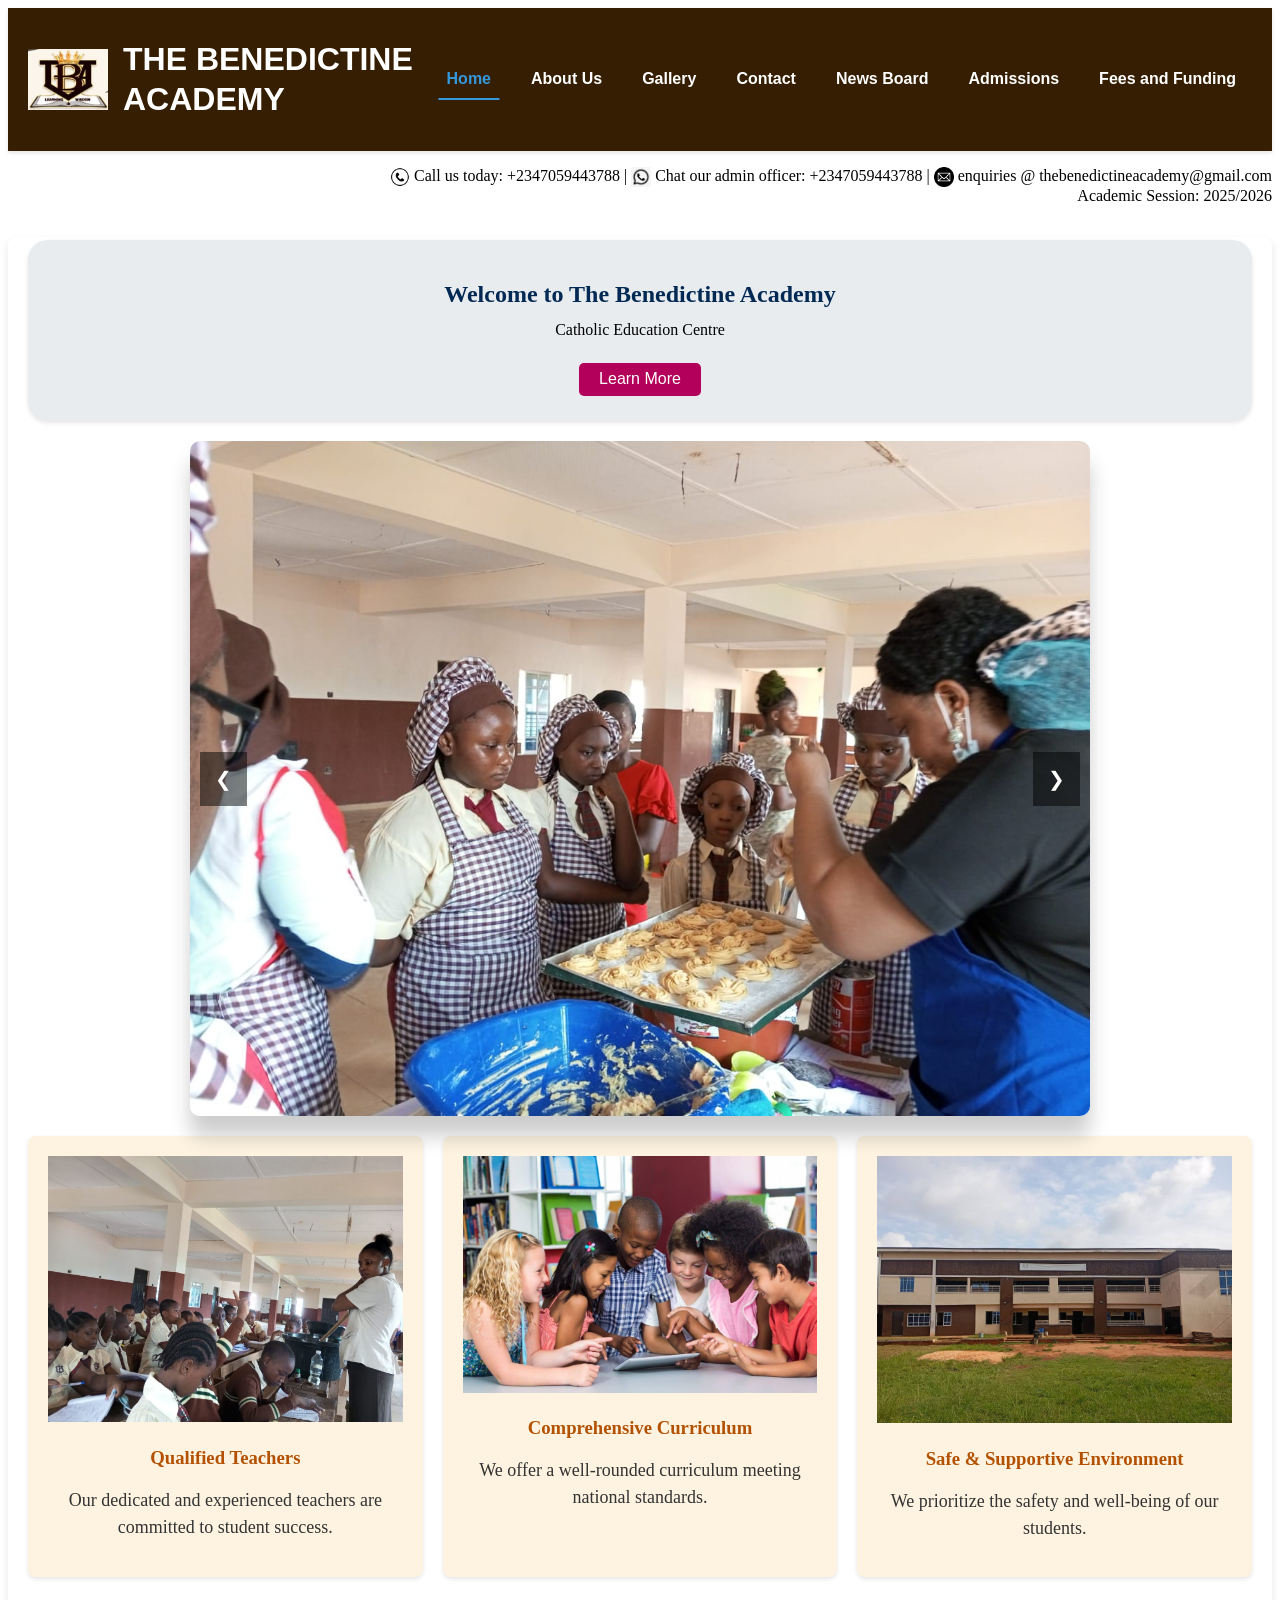
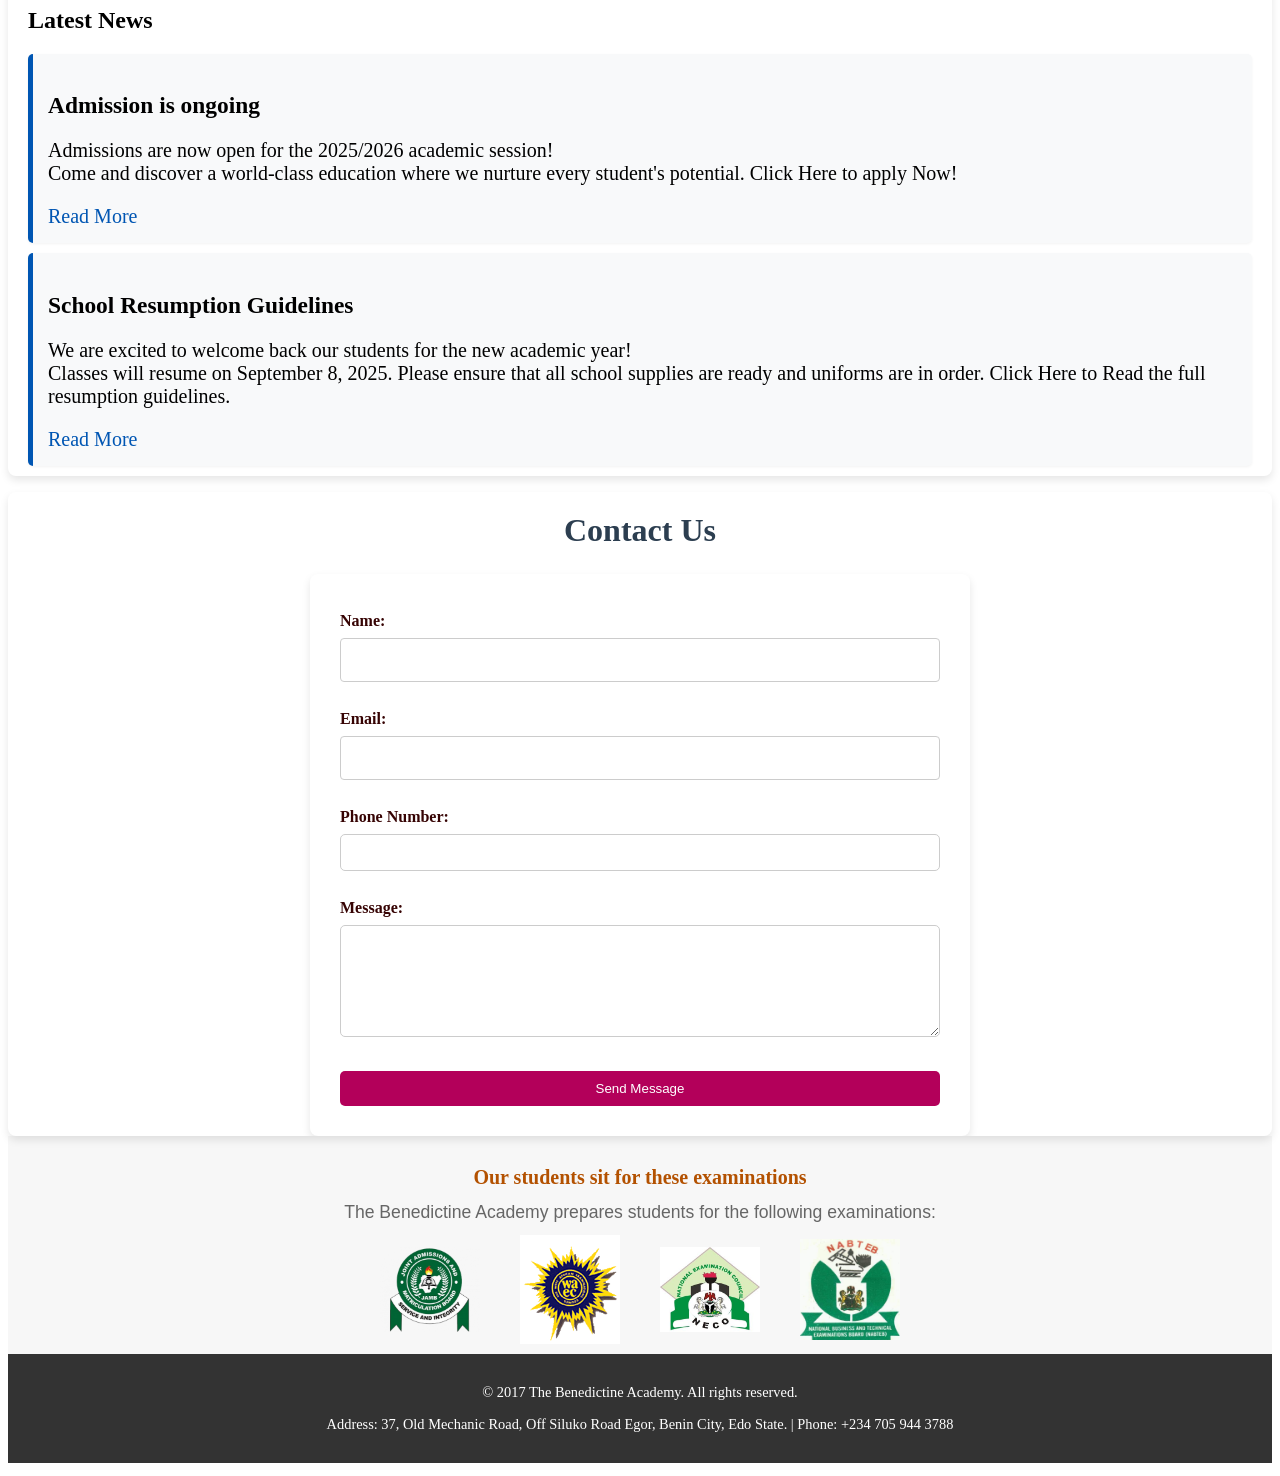
<file: index.html>
<!DOCTYPE html>
<html lang="en">
<head>
    <meta charset="UTF-8">
    <meta name="viewport" content="width=device-width, initial-scale=1.0">
    <link rel="icon" type="image/png" href="IMAGES/LOGO.jpg">
    <title>The Benedictine Academy</title>
    <link rel="stylesheet" href="style.css">
</head>

<body>

    <header>
        <div class="logo-and-name-container">
            <img src="IMAGES/LOGO.jpg" alt="School Logo" class="school-logo">
            <h1>THE BENEDICTINE <br>ACADEMY</br></h1>
        </div>
    
     <!-- This is the button for the hamburger menu on mobile -->
    <button class="menu-toggle" aria-label="Toggle navigation menu">
        <span></span>
        <span></span>
        <span></span>
    </button>

    <div class="nav-links">
        <nav>
    <ul>
        <li><a href="index.html" class="current-page">Home</a></li>
        <li><a href="about.html">About Us</a></li>
        <li><a href="gallery.html">Gallery</a></li>
        <li><a href="contact.html">Contact</a></li>
        <li><a href="news.html">News Board</a></li>
        <li><a href="admission.html">Admissions</a></li>
        <li><a href="fees.html">Fees and Funding</a></li>
    </ul>
</nav>
    </div>
        
    </header>

<!-- Contact Info in Header -->
    <main>
         <div class="header-contact-info">
    <p>
        <img src="IMAGES/phone.png" alt="Phone" style="width: 20px; height: 20px; vertical-align: middle;"> Call us today: +2347059443788   |   <img src="IMAGES/whatsapp.png" alt="WhatsApp" style="width: 20px; height: 20px; vertical-align: middle;"> Chat our admin officer: +2347059443788   |   <img src="IMAGES/email.png" alt="Email" style="width: 20px; height: 20px; vertical-align: middle;"> enquiries @ thebenedictineacademy@gmail.com <br>Academic Session: 2025/2026
    </p>

</div>

<!-- Hero Section -->
        <section id="home" class="page-section">
            <section class="hero">
                <div class="hero-content">
                    <h2>Welcome to The Benedictine Academy</h2>
                    <p>Catholic Education Centre</p>
                    <a href="about.html" class="cta-button">Learn More</a>
                </div>
            </section>

            <!-- Image Slider Section -->
            <section class="image-slider-container">
                <div class="slider">
                    <img class="slider-img active" src="IMAGES/slide 4.jpg" alt="School photo 1">
                    <img class="slider-img" src="IMAGES/slide 3.jpg" alt="School photo 2">
                    <img class="slider-img" src="IMAGES/slide 5.jpg" alt="School photo 3">
                    <img class="slider-img" src="IMAGES/slide 2.jpg" alt="School photo 3">
                    <img class="slider-img" src="IMAGES/slide 1.jpg" alt="School photo 3">
                </div>
                <button id="prevBtn" class="slider-btn prev-btn">&#10094;</button>
                <button id="nextBtn" class="slider-btn next-btn">&#10095;</button>
            </section>

            <section class="features">
                <div class="feature-card">
                    <img src="IMAGES/slide 5.jpg" alt="Qualified Teachers">
                    <h3>Qualified Teachers</h3>
                    <p>Our dedicated and experienced teachers are committed to student success.</p>
                </div>
                <div class="feature-card">
                    <img src="IMAGES/Comprehensive Curriculum.jpeg" alt="Comprehensive Curriculum">
                    <h3>Comprehensive Curriculum</h3>
                    <p>We offer a well-rounded curriculum meeting national standards.</p>
                </div>
                <div class="feature-card">
                    <img src="IMAGES/school building.jpg" alt="Safe Environment">
                    <h3>Safe & Supportive Environment</h3>
                    <p>We prioritize the safety and well-being of our students.</p>
                </div>
            </section>

            <section class="news">
                <h2>Latest News</h2>

                <div class="news-item">
                    <h3>Admission is ongoing</h3>
                    <p>Admissions are now open for the 2025/2026 academic session! 
                        <br>Come and discover a world-class education where we nurture every student's potential. Click Here to apply Now!</br> </p>
                    <a href="admission.html">Read More</a>
                </div>
                <div class="news-item">
                    <h3>School Resumption Guidelines</h3>
                    <p>We are excited to welcome back our students for the new academic year! 
                        <br> Classes will resume on September 8, 2025. 
                        Please ensure that all school supplies are ready and uniforms are in order. Click Here to Read the full resumption guidelines. </p>
                    <a href="resumptionrules.html">Read More</a>
                </div>
            </section>
        </section>

       
        <!-- Contact Section -->
        <section id="contact" class="page-section">
            <h2 class="section-title">Contact Us</h2>
            <form action="https://formspree.io/f/mqadzjro" method="post" class="contact-form">
    <label for="name">Name:</label>
    <input type="text" id="name" name="name" required>

    <label for="email">Email:</label>
    <input type="email" id="email" name="email" required>

    <label for="phone">Phone Number:</label>
    <input type="phone" id="phone" name="phone" required>

    <label for="message">Message:</label>
    <textarea id="message" name="message" rows="5" required></textarea>

    <button type="submit" class="cta-button">Send Message</button>
</form>
    </section>

 <!-- Examination Section -->
        <section class="exams-section">
    <div class="container">
        <h2 class="section-title">Our students sit for these examinations</h2>
        <p class="section-description">The Benedictine Academy prepares students for the following examinations:</p>
        <div class="exams-logos">
            <img src="IMAGES/jamb.png" alt="Joint Admissions and Matriculation Board (JAMB)">
            <img src="IMAGES/Waec_logo.png" alt="West African Examinations Council (WAEC)">
            <img src="IMAGES/Neco_official_banner.jpg" alt="National Examinations Council (NECO)">
            <img src="IMAGES/nabteb.jpg" alt="General Certificate Examination (GCE)">
        </div>
    </div>
</section>

        
    <footer>
        <p>&copy; 2017 The Benedictine Academy. All rights reserved.</p>
        <p>Address: 37, Old Mechanic Road, Off Siluko Road Egor, Benin City, Edo State. | Phone: +234 705 944 3788</p>
    </footer>

    <script>
        document.addEventListener('DOMContentLoaded', () => {
            const images = document.querySelectorAll('.slider-img');
            const prevBtn = document.getElementById('prevBtn');
            const nextBtn = document.getElementById('nextBtn');
            let currentImageIndex = 0;
            let intervalId;

            // Function to show the current image and hide others
            function showImage(index) {
                images.forEach(img => img.classList.remove('active'));
                images[index].classList.add('active');
            }

            // Function to move to the next image
            function nextImage() {
                currentImageIndex = (currentImageIndex + 1) % images.length;
                showImage(currentImageIndex);
            }

            // Function to move to the previous image
            function prevImage() {
                currentImageIndex = (currentImageIndex - 1 + images.length) % images.length;
                showImage(currentImageIndex);
            }

            // Start the auto-scroll timer
            function startAutoScroll() {
                intervalId = setInterval(nextImage, 5000); // Scrolls every 5 seconds
            }

            // Stop the auto-scroll timer
            function stopAutoScroll() {
                clearInterval(intervalId);
            }

            // Event listeners for the buttons
            prevBtn.addEventListener('click', () => {
                stopAutoScroll();
                prevImage();
                startAutoScroll(); // Restart the timer after manual change
            });

            nextBtn.addEventListener('click', () => {
                stopAutoScroll();
                nextImage();
                startAutoScroll(); // Restart the timer after manual change
            });

            // Start the initial auto-scroll
            startAutoScroll();
        });

        // Get the menu button and the navigation links
const menuToggle = document.querySelector('.menu-toggle');
const navLinks = document.querySelector('.nav-links');

// Add a click event listener to the menu button
menuToggle.addEventListener('click', () => {
    // Toggle the 'active' class on the nav links to show/hide them
    navLinks.classList.toggle('active');
});

    </script>
</body>
</html>
</file>
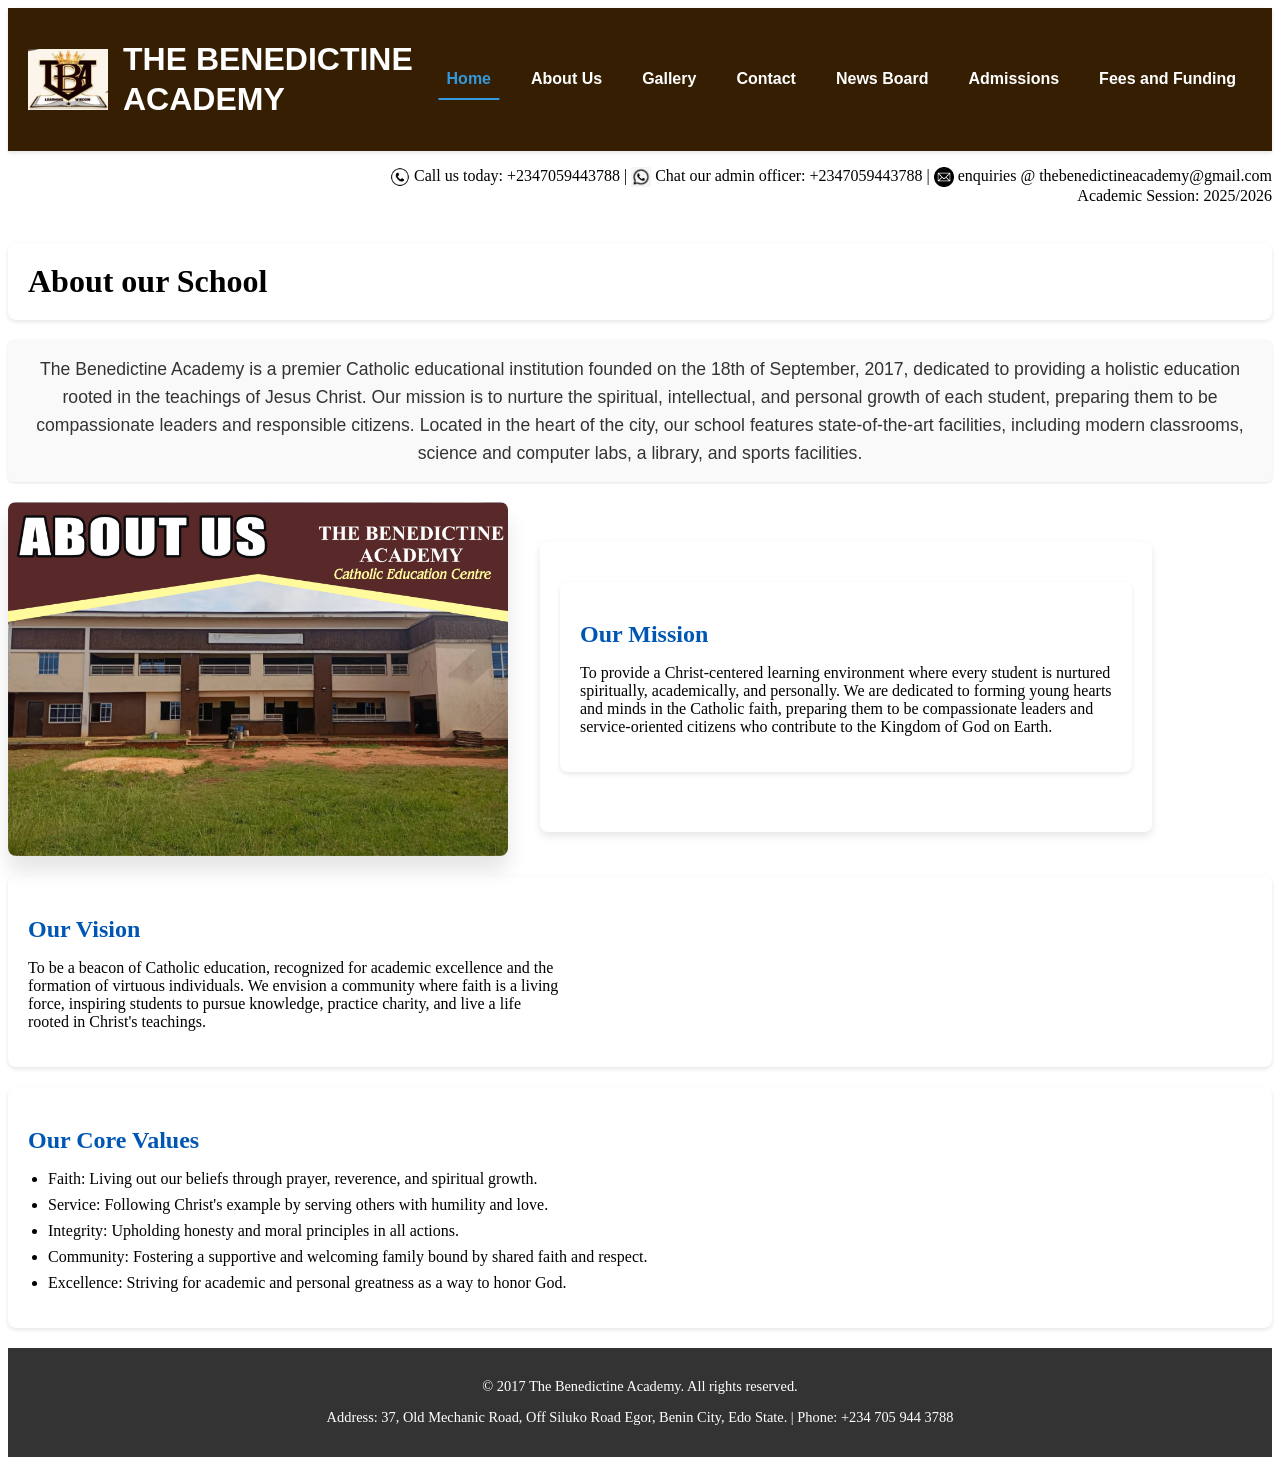
<file: about.html>
<!DOCTYPE html>
<html lang="en">
<head>
    <meta charset="UTF-8">
    <meta name="viewport" content="width=device-width, initial-scale=1.0">
    <link rel="icon" type="image/png" href="IMAGES/LOGO.jpg">
    <link rel="stylesheet" href="style.css">
    <title>About Us</title>
</head>
<body>
<header>
        <div class="logo-and-name-container">
            <img src="IMAGES/LOGO.jpg" alt="School Logo" class="school-logo">
            <h1>THE BENEDICTINE <br>ACADEMY</br></h1>
        </div>
    
     <!-- This is the button for the hamburger menu on mobile -->
    <button class="menu-toggle" aria-label="Toggle navigation menu">
        <span></span>
        <span></span>
        <span></span>
    </button>

    <div class="nav-links">
        <nav>
    <ul>
        <li><a href="index.html" class="current-page">Home</a></li>
        <li><a href="about.html">About Us</a></li>
        <li><a href="gallery.html">Gallery</a></li>
        <li><a href="contact.html">Contact</a></li>
        <li><a href="news.html">News Board</a></li>
        <li><a href="admission.html">Admissions</a></li>
        <li><a href="fees.html">Fees and Funding</a></li>
    </ul>
</nav>
    </div>
        
    </header>
<main>
        <!-- Home Section -->
         <div class="header-contact-info">
    <p>
        <img src="IMAGES/phone.png" alt="Phone" style="width: 20px; height: 20px; vertical-align: middle;"> Call us today: +2347059443788   |   <img src="IMAGES/whatsapp.png" alt="WhatsApp" style="width: 20px; height: 20px; vertical-align: middle;"> Chat our admin officer: +2347059443788   |   <img src="IMAGES/email.png" alt="Email" style="width: 20px; height: 20px; vertical-align: middle;"> enquiries @ thebenedictineacademy@gmail.com <br>Academic Session: 2025/2026
    </p>

</div>
</main>
   <!-- About Us Section -->
    <h1 class="intro"> About our School</h1>
    <p class="found">
        The Benedictine Academy is a premier Catholic 
        educational institution founded on the 18th of September, 2017, dedicated to providing a holistic 
        education rooted in the teachings of Jesus Christ. 
        Our mission is to nurture the spiritual, intellectual, and 
        personal growth of each student, preparing them to be 
        compassionate leaders and responsible citizens.
        Located in the heart of the city, our school features state-of-the-art facilities,
        including modern classrooms, science and computer labs, a library, and sports facilities.
    </p>
        
    <div class="mission-container">
            <img src="IMAGES/school building edit.jpg" alt="Photo of The Benedictine School Building" class="school-building-img">

        <section id="about-us" class="page-section">
            <section class="about-section">
                
                <h2>Our Mission</h2>
                <p>To provide a Christ-centered learning environment where every student is nurtured 
                    <br>spiritually, academically, and personally. We are dedicated to forming young hearts 
                    <br>and minds in the Catholic faith, preparing them to be compassionate leaders and 
                    <br>service-oriented citizens who contribute to the Kingdom of God on Earth.</p>
            </section>
    </div>

            <section class="about-section">
                <h2>Our Vision</h2>
                <p>To be a beacon of Catholic education, recognized for academic excellence and the 
                    <br>formation of virtuous individuals. We envision a community where faith is a living 
                    <br>force, inspiring students to pursue knowledge, practice charity, and live a life 
                    <br>rooted in Christ's teachings.</p>
            </section>

            <section class="about-section">
                <h2>Our Core Values</h2>
                <ul>
                    <li>Faith: Living out our beliefs through prayer, reverence, and spiritual growth.</li>
                    <li>Service: Following Christ's example by serving others with humility and love.</li>
                    <li>Integrity: Upholding honesty and moral principles in all actions.</li>
                    <li>Community: Fostering a supportive and welcoming family bound by shared faith and respect.</li>
                    <li>Excellence: Striving for academic and personal greatness as a way to honor God.</li>
                </ul>
            </section>
        </section>
    </main>

    <footer>
        <p>&copy; 2017 The Benedictine Academy. All rights reserved.</p>
        <p>Address: 37, Old Mechanic Road, Off Siluko Road Egor, Benin City, Edo State. | Phone: +234 705 944 3788</p>
    </footer>
    
<script>
    // Get the menu button and the navigation links
const menuToggle = document.querySelector('.menu-toggle');
const navLinks = document.querySelector('.nav-links');

// Add a click event listener to the menu button
menuToggle.addEventListener('click', () => {
    // Toggle the 'active' class on the nav links to show/hide them
    navLinks.classList.toggle('active');
});

</script>
</body>
</html>
</file>
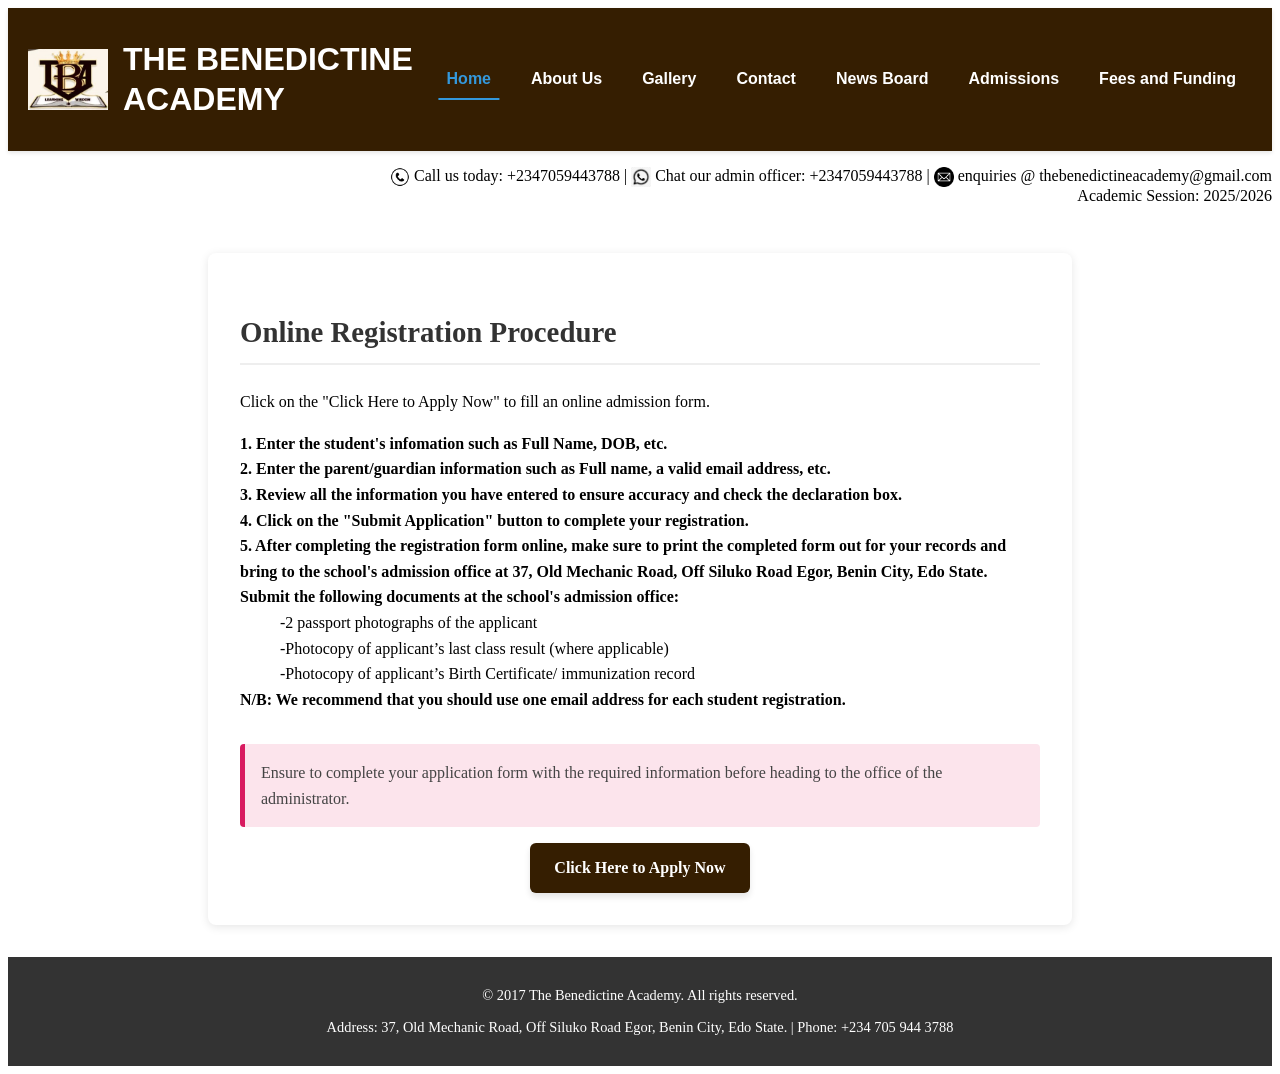
<file: admission.html>
<!DOCTYPE html>
<html lang="en">
<head>
    <meta charset="UTF-8">
    <meta name="viewport" content="width=device-width, initial-scale=1.0">
    <title>Admission Form</title>
    <link rel="icon" type="image/png" href="IMAGES/LOGO.jpg">
    <link rel="stylesheet" href="style.css">
</head>
<body>
<header>
        <div class="logo-and-name-container">
            <img src="IMAGES/LOGO.jpg" alt="School Logo" class="school-logo">
            <h1>THE BENEDICTINE <br>ACADEMY</br></h1>
        </div>
    
     <!-- This is the button for the hamburger menu on mobile -->
    <button class="menu-toggle" aria-label="Toggle navigation menu">
        <span></span>
        <span></span>
        <span></span>
    </button>

    <div class="nav-links">
        <nav>
    <ul>
        <li><a href="index.html" class="current-page">Home</a></li>
        <li><a href="about.html">About Us</a></li>
        <li><a href="gallery.html">Gallery</a></li>
        <li><a href="contact.html">Contact</a></li>
        <li><a href="news.html">News Board</a></li>
        <li><a href="admission.html">Admissions</a></li>
        <li><a href="fees.html">Fees and Funding</a></li>
    </ul>
</nav>
    </div>
        
    </header>

<main>
        <!-- Home Section -->
         <div class="header-contact-info">
    <p>
        <img src="IMAGES/phone.png" alt="Phone" style="width: 20px; height: 20px; vertical-align: middle;"> Call us today: +2347059443788   |   <img src="IMAGES/whatsapp.png" alt="WhatsApp" style="width: 20px; height: 20px; vertical-align: middle;"> Chat our admin officer: +2347059443788   |   <img src="IMAGES/email.png" alt="Email" style="width: 20px; height: 20px; vertical-align: middle;"> enquiries @ thebenedictineacademy@gmail.com <br>Academic Session: 2025/2026
    </p>

</div>
</main>
<section class="online-application-section">
    <h2>Online Registration Procedure</h2>
    <p>Click on the "Click Here to Apply Now" to fill an online admission form.</p>
    <ol>
        <li>
            <strong>1. Enter the student's infomation such as Full Name, DOB, etc.</strong>
            <br>
            <strong>2. Enter the parent/guardian information such as Full name, a valid email address, etc.</strong>
            <br>
            <strong>3. Review all the information you have entered to ensure accuracy and check the declaration box.</strong>
            <br>
            <strong>4. Click on the "Submit Application" button to complete your registration.</strong>
            <br>
            <strong>5. After completing the registration form online, make sure to print the completed form out 
            for your records and bring to the school's admission office at 37, Old Mechanic Road, Off Siluko 
            Road Egor, Benin City, Edo State.</strong>
            <br>
            <strong>Submit the following documents at the school's admission office: </strong>
            <br>
            <ul>-2 passport photographs of the applicant</ul>
            <ul>-Photocopy of applicant’s last class result (where applicable)</ul>
            <ul>-Photocopy of applicant’s Birth Certificate/ immunization record</ul>

 
            <strong>N/B: We recommend that you should use one email address for each student registration.</strong>
            <br>

        </li>

    </ol>
    <div class="note-box">
        <p>Ensure to complete your application form with the required information before heading to the office of the administrator.</p>
    </div>
    <div class="center-container">
    <a href="admissionform.html" class="apply-now-button">Click Here to Apply Now</a>
</div>
    
</section>
<footer>
        <p>&copy; 2017 The Benedictine Academy. All rights reserved.</p>
        <p>Address: 37, Old Mechanic Road, Off Siluko Road Egor, Benin City, Edo State. | Phone: +234 705 944 3788</p>
    </footer>

    <script>
    // Get the menu button and the navigation links
const menuToggle = document.querySelector('.menu-toggle');
const navLinks = document.querySelector('.nav-links');

// Add a click event listener to the menu button
menuToggle.addEventListener('click', () => {
    // Toggle the 'active' class on the nav links to show/hide them
    navLinks.classList.toggle('active');
});

</script>
</body>
</html>
</file>
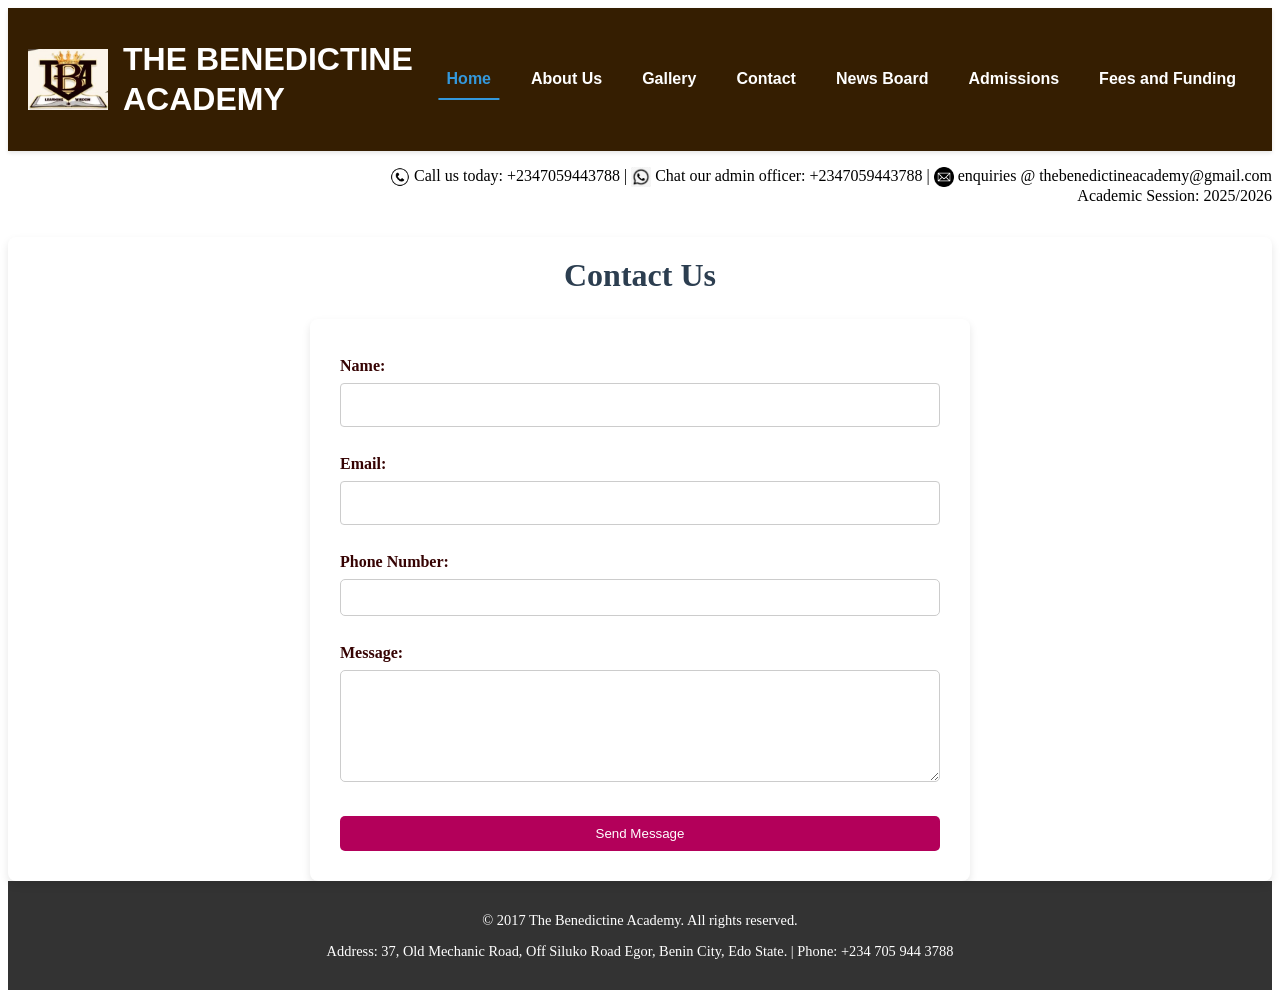
<file: contact.html>
<!DOCTYPE html>
<html lang="en">
<head>
    <meta charset="UTF-8">
    <meta name="viewport" content="width=device-width, initial-scale=1.0">
    <link rel="icon" type="image/png" href="IMAGES/LOGO.jpg">
    <title>Contact Us</title>
    <link rel="stylesheet" href="style.css">
</head>

<body>
    <header>
        <div class="logo-and-name-container">
            <img src="IMAGES/LOGO.jpg" alt="School Logo" class="school-logo">
            <h1>THE BENEDICTINE <br>ACADEMY</br></h1>
        </div>
    
     <!-- This is the button for the hamburger menu on mobile -->
    <button class="menu-toggle" aria-label="Toggle navigation menu">
        <span></span>
        <span></span>
        <span></span>
    </button>

    <div class="nav-links">
        <nav>
    <ul>
        <li><a href="index.html" class="current-page">Home</a></li>
        <li><a href="about.html">About Us</a></li>
        <li><a href="gallery.html">Gallery</a></li>
        <li><a href="contact.html">Contact</a></li>
        <li><a href="news.html">News Board</a></li>
        <li><a href="admission.html">Admissions</a></li>
        <li><a href="fees.html">Fees and Funding</a></li>
    </ul>
</nav>
    </div>
        
    </header>

<main>
        <!-- Home Section -->
         <div class="header-contact-info">
    <p>
        <img src="IMAGES/phone.png" alt="Phone" style="width: 20px; height: 20px; vertical-align: middle;"> Call us today: +2347059443788   |   <img src="IMAGES/whatsapp.png" alt="WhatsApp" style="width: 20px; height: 20px; vertical-align: middle;"> Chat our admin officer: +2347059443788   |   <img src="IMAGES/email.png" alt="Email" style="width: 20px; height: 20px; vertical-align: middle;"> enquiries @ thebenedictineacademy@gmail.com <br>Academic Session: 2025/2026
    </p>

</div>
</main>

            <!-- Contact Section -->
        <section id="contact" class="page-section">
            <h2 class="section-title">Contact Us</h2>
            <form action="https://formspree.io/f/mqadzjro" method="post" class="contact-form">
    <label for="name">Name:</label>
    <input type="text" id="name" name="name" required>

    <label for="email">Email:</label>
    <input type="email" id="email" name="email" required>

    <label for="phone">Phone Number:</label>
    <input type="phone" id="phone" name="phone" required>

    <label for="message">Message:</label>
    <textarea id="message" name="message" rows="5" required></textarea>

    <button type="submit" class="cta-button">Send Message</button>
</form>
    </section>

    <footer>
        <p>&copy; 2017 The Benedictine Academy. All rights reserved.</p>
        <p>Address: 37, Old Mechanic Road, Off Siluko Road Egor, Benin City, Edo State. | Phone: +234 705 944 3788</p>
    </footer>

<script>
// Get the menu button and the navigation links
const menuToggle = document.querySelector('.menu-toggle');
const navLinks = document.querySelector('.nav-links');

// Add a click event listener to the menu button
menuToggle.addEventListener('click', () => {
    // Toggle the 'active' class on the nav links to show/hide them
    navLinks.classList.toggle('active');
});

</script>
</body>
</html>
</file>
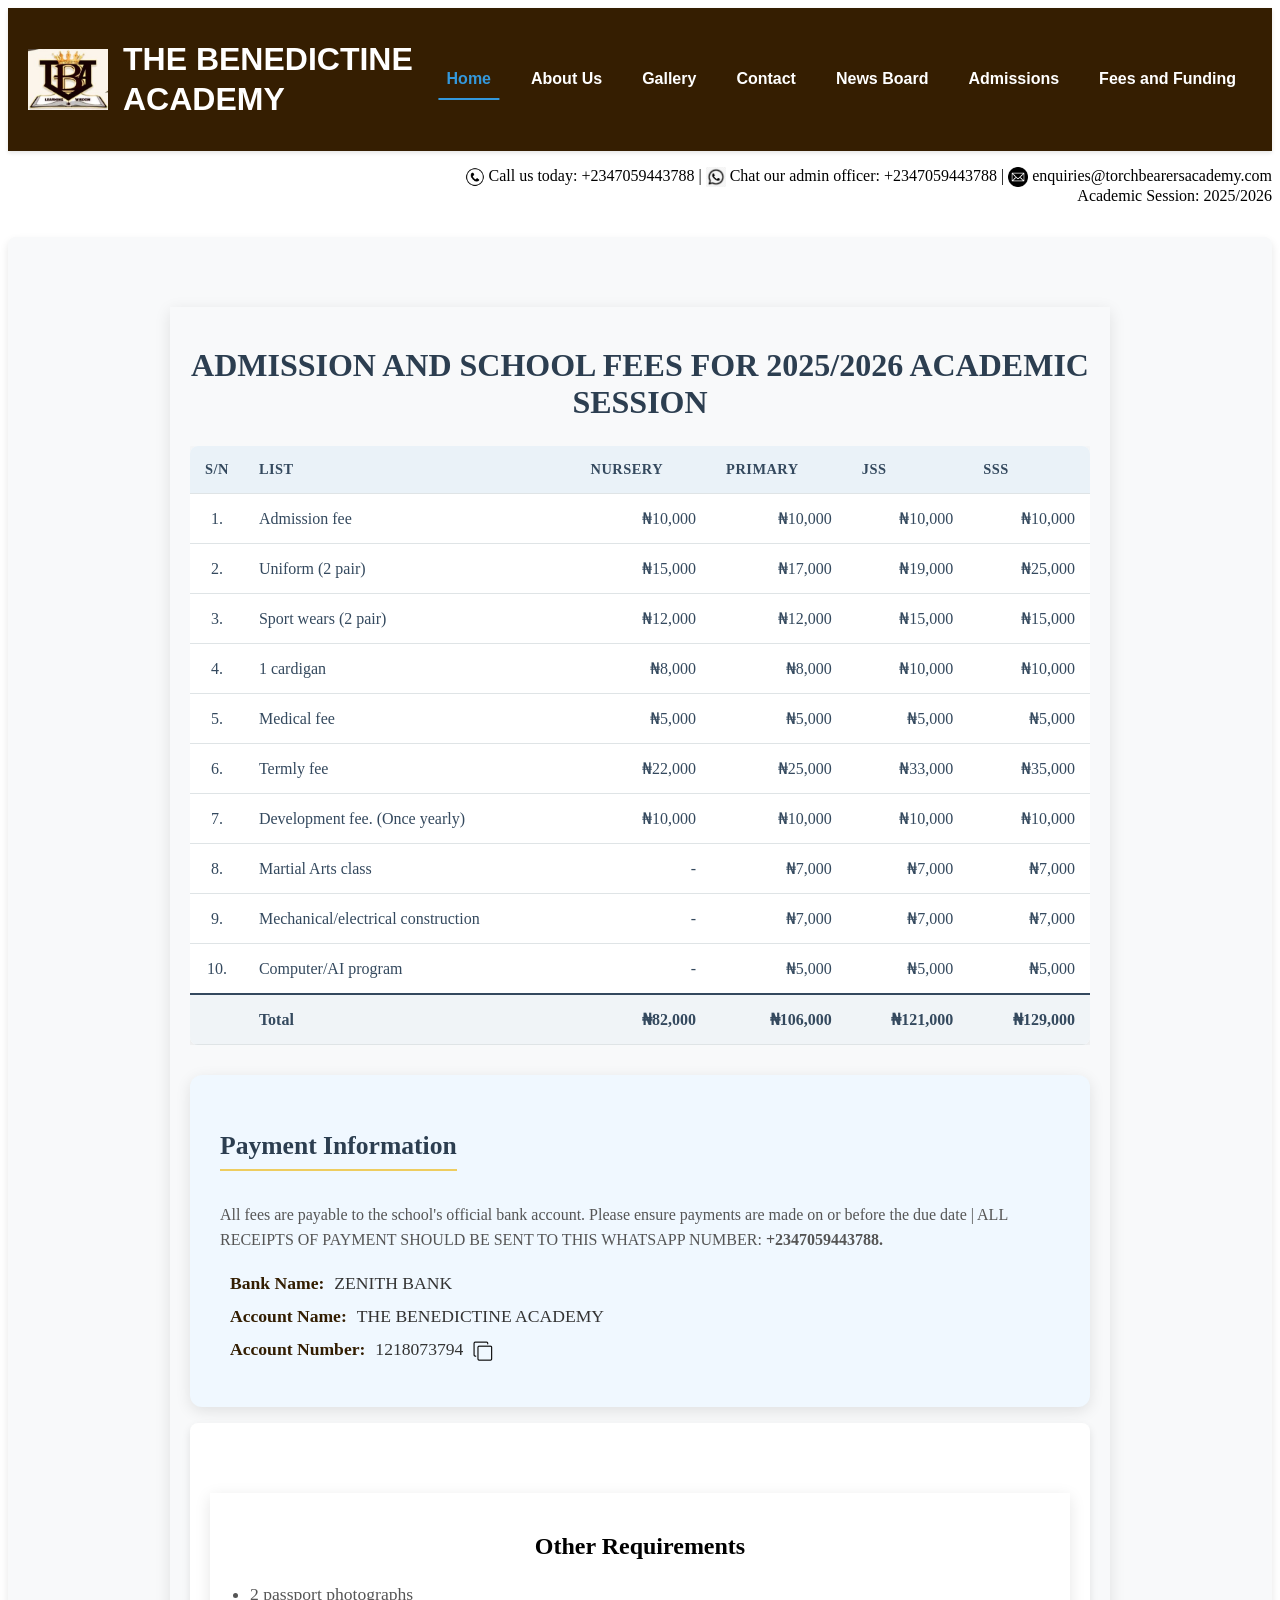
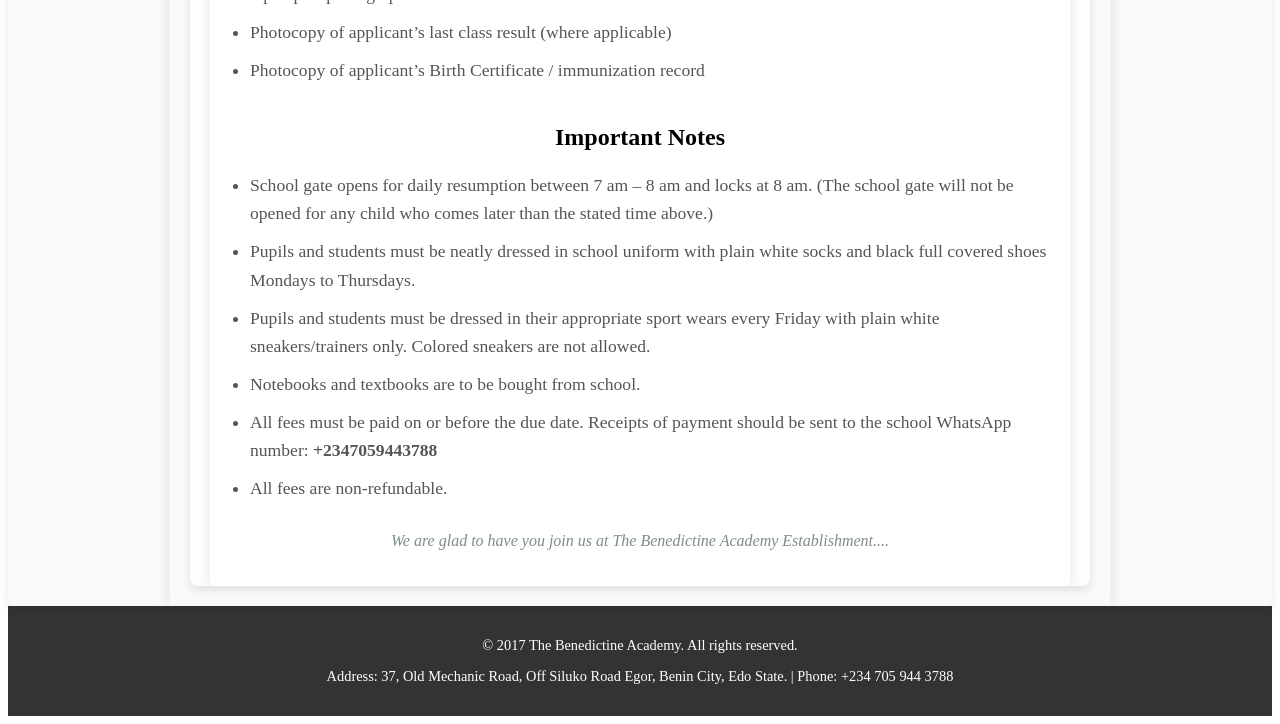
<file: fees.html>
<!DOCTYPE html>
<html lang="en">
<head>
    <meta charset="UTF-8">
    <meta name="viewport" content="width=device-width, initial-scale=1.0">
    <link rel="icon" type="image/png" href="IMAGES/LOGO.jpg">
    <title>Fees and Funding</title>
    <link rel="stylesheet" href="style.css">
</head>
<body>

<header>
        <div class="logo-and-name-container">
            <img src="IMAGES/LOGO.jpg" alt="School Logo" class="school-logo">
            <h1>THE BENEDICTINE <br>ACADEMY</br></h1>
        </div>
    
     <!-- This is the button for the hamburger menu on mobile -->
    <button class="menu-toggle" aria-label="Toggle navigation menu">
        <span></span>
        <span></span>
        <span></span>
    </button>

    <div class="nav-links">
        <nav>
    <ul>
        <li><a href="index.html" class="current-page">Home</a></li>
        <li><a href="about.html">About Us</a></li>
        <li><a href="gallery.html">Gallery</a></li>
        <li><a href="contact.html">Contact</a></li>
        <li><a href="news.html">News Board</a></li>
        <li><a href="admission.html">Admissions</a></li>
        <li><a href="fees.html">Fees and Funding</a></li>
    </ul>
</nav>
    </div>
        
    </header>
<main>
        <!-- Home Section -->
         <div class="header-contact-info">
    <p>
        <img src="IMAGES/phone.png" alt="Phone" style="width: 20px; height: 20px; vertical-align: middle;"> Call us today: +2347059443788   |   <img src="IMAGES/whatsapp.png" alt="WhatsApp" style="width: 20px; height: 20px; vertical-align: middle;"> Chat our admin officer: +2347059443788   |   <img src="IMAGES/email.png" alt="Email" style="width: 20px; height: 20px; vertical-align: middle;"> enquiries@torchbearersacademy.com <br>Academic Session: 2025/2026
    </p>

</div>
</main>

    <section id="fees-and-funding" class="page-section">
    <div class="fees-container">
        <h2 class="section-title">ADMISSION AND SCHOOL FEES FOR 2025/2026 ACADEMIC SESSION</h2>

        <div class="fees-table-wrapper">
            <table>
                <thead>
                    <tr>
                        <th class="serial-number">S/N</th>
                        <th>LIST</th>
                        <th>Nursery</th>
                        <th>Primary</th>
                        <th>JSS</th>
                        <th>SSS</th>
                    </tr>
                </thead>
                
                <tbody>
                    <tr>
                        <td class="serial-number">1.</td>
                        <td>Admission fee</td>
                        <td>₦10,000</td>
                        <td>₦10,000</td>
                        <td>₦10,000</td>
                        <td>₦10,000</td>
                    </tr>
                    <tr>
                        <td class="serial-number">2.</td>
                        <td>Uniform (2 pair)</td>
                        <td>₦15,000</td>
                        <td>₦17,000</td>
                        <td>₦19,000</td>
                        <td>₦25,000</td>
                    </tr>
                    <tr>
                        <td class="serial-number">3.</td>
                        <td>Sport wears (2 pair)</td>
                        <td>₦12,000</td>
                        <td>₦12,000</td>
                        <td>₦15,000</td>
                        <td>₦15,000</td>
                    </tr>
                    <tr>
                        <td class="serial-number">4.</td>
                        <td>1 cardigan</td>
                        <td>₦8,000</td>
                        <td>₦8,000</td>
                        <td>₦10,000</td>
                        <td>₦10,000</td>
                    </tr>
                    <tr>
                        <td class="serial-number">5.</td>
                        <td>Medical fee</td>
                        <td>₦5,000</td>
                        <td>₦5,000</td>
                        <td>₦5,000</td>
                        <td>₦5,000</td>
                    </tr>
                    <tr>
                        <td class="serial-number">6.</td>
                        <td>Termly fee</td>
                        <td>₦22,000</td>
                        <td>₦25,000</td>
                        <td>₦33,000</td>
                        <td>₦35,000</td>
                    </tr>
                    <tr>
                        <td class="serial-number">7.</td>
                        <td>Development fee. (Once yearly)</td>
                        <td>₦10,000</td>
                        <td>₦10,000</td>
                        <td>₦10,000</td>
                        <td>₦10,000</td>
                    </tr>
                    <tr>
                        <td class="serial-number">8.</td>
                        <td>Martial Arts class</td>
                        <td>-</td>
                        <td>₦7,000</td>
                        <td>₦7,000</td>
                        <td>₦7,000</td>
                    </tr>
                    <tr>
                        <td class="serial-number">9.</td>
                        <td>Mechanical/electrical construction</td>
                        <td>-</td>
                        <td>₦7,000</td>
                        <td>₦7,000</td>
                        <td>₦7,000</td>
                    </tr>
                    <tr>
                        <td class="serial-number">10.</td>
                        <td>Computer/AI program</td>
                        <td>-</td>
                        <td>₦5,000</td>
                        <td>₦5,000</td>
                        <td>₦5,000</td>
                    </tr>
                    <tr class="total-row">
                        <td></td>
                        <td>Total</td>
                        <td>₦82,000</td>
                        <td>₦106,000</td>
                        <td>₦121,000</td>
                        <td>₦129,000</td>
                    </tr>
                </tbody>
            </table>
        </div>

        <div class="payment-details">
    <h3>Payment Information</h3>
    <p>All fees are payable to the school's official bank account. 
        Please ensure payments are made on or before the due date | ALL RECEIPTS OF PAYMENT SHOULD BE SENT TO THIS WHATSAPP NUMBER: <strong>+2347059443788.</strong></p>
    <ul>
        <li><strong>Bank Name:</strong> ZENITH BANK</li>
        <li><strong>Account Name:</strong> THE BENEDICTINE ACADEMY</li>
        <li class="copy-account-row">
            <strong>Account Number:</strong> 
            <span id="accountNumber" data-account-number="1218073794">1218073794</span>
            <div class="copy-button" onclick="copyToClipboard()">
                <img src="IMAGES/copylogo.png" alt="Copy to clipboard" class="copy-logo">
            </div>
        </li>
    </ul>
    <div id="copy-feedback"></div>
</div>

        <section id="other-requirements" class="page-section">
    <div class="requirements-container">
        <h2>Other Requirements</h2>
        <ul class="requirements-list">
            <li>2 passport photographs</li>
            <li>Photocopy of applicant’s last class result (where applicable)</li>
            <li>Photocopy of applicant’s Birth Certificate / immunization record</li>
        </ul>
        
        <h2 class="section-note">Important Notes</h2>
        <ul class="notes-list">
            <li>School gate opens for daily resumption between 7 am – 8 am and locks at 8 am. (The school gate will not be opened for any child who comes later than the stated time above.)</li>
            <li>Pupils and students must be neatly dressed in school uniform with plain white socks and black full covered shoes Mondays to Thursdays.</li>
            <li>Pupils and students must be dressed in their appropriate sport wears every Friday with plain white sneakers/trainers only. Colored sneakers are not allowed.</li>
            <li>Notebooks and textbooks are to be bought from school.</li>
            <li>All fees must be paid on or before the due date. Receipts of payment should be sent to the school WhatsApp number: <strong>+2347059443788</strong></li>
            <li>All fees are non-refundable.</li>
        </ul>
        
        <p class="welcome-message">We are glad to have you join us at The Benedictine Academy Establishment....</p>
    </div>
    </div>

        
</section>

<footer>
        <p>&copy; 2017 The Benedictine Academy. All rights reserved.</p>
        <p>Address: 37, Old Mechanic Road, Off Siluko Road Egor, Benin City, Edo State. | Phone: +234 705 944 3788</p>
    </footer>

    <script>
    function copyToClipboard() {
        const accountNumber = document.getElementById("accountNumber").getAttribute("data-account-number");

        navigator.clipboard.writeText(accountNumber)
            .then(() => {
                const feedback = document.getElementById("copy-feedback");
                feedback.textContent = "Account number copied!";
                feedback.style.display = "block";
                
                setTimeout(() => {
                    feedback.style.display = "none";
                }, 3000); // Hide message after 3 seconds
            })
            .catch(err => {
                console.error('Failed to copy text: ', err);
                const feedback = document.getElementById("copy-feedback");
                feedback.textContent = "Copying failed. Please try again.";
                feedback.style.display = "block";
            });
    }

    // Get the menu button and the navigation links
const menuToggle = document.querySelector('.menu-toggle');
const navLinks = document.querySelector('.nav-links');

// Add a click event listener to the menu button
menuToggle.addEventListener('click', () => {
    // Toggle the 'active' class on the nav links to show/hide them
    navLinks.classList.toggle('active');
});


</script>
</body>
</html>
</file>
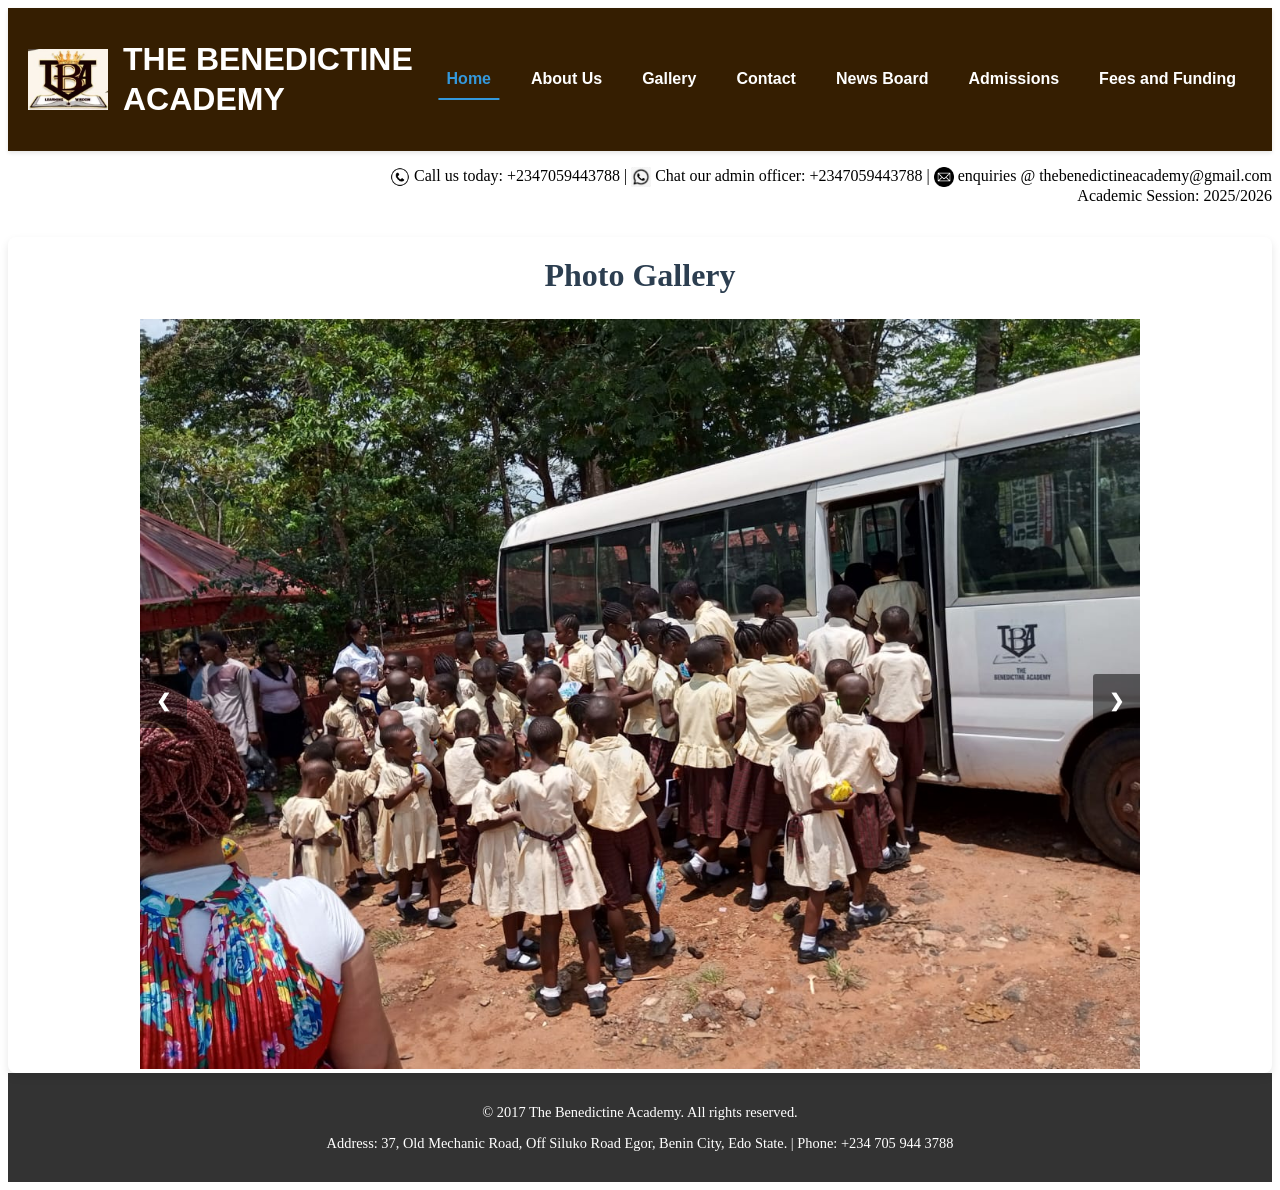
<file: gallery.html>
<!DOCTYPE html>
<html lang="en">
<head>
    <meta charset="UTF-8">
    <meta name="viewport" content="width=device-width, initial-scale=1.0">
    <link rel="icon" type="image/png" href="IMAGES/LOGO.jpg">
    <link rel="stylesheet" href="style.css">
    <title>Gallery</title>
</head>
<body>
<header>
        <div class="logo-and-name-container">
            <img src="IMAGES/LOGO.jpg" alt="School Logo" class="school-logo">
            <h1>THE BENEDICTINE <br>ACADEMY</br></h1>
        </div>
    
     <!-- This is the button for the hamburger menu on mobile -->
    <button class="menu-toggle" aria-label="Toggle navigation menu">
        <span></span>
        <span></span>
        <span></span>
    </button>

    <div class="nav-links">
        <nav>
    <ul>
        <li><a href="index.html" class="current-page">Home</a></li>
        <li><a href="about.html">About Us</a></li>
        <li><a href="gallery.html">Gallery</a></li>
        <li><a href="contact.html">Contact</a></li>
        <li><a href="news.html">News Board</a></li>
        <li><a href="admission.html">Admissions</a></li>
        <li><a href="fees.html">Fees and Funding</a></li>
    </ul>
</nav>
    </div>
        
    </header>

<main>
        <!-- Home Section -->
         <div class="header-contact-info">
    <p>
        <img src="IMAGES/phone.png" alt="Phone" style="width: 20px; height: 20px; vertical-align: middle;"> Call us today: +2347059443788   |   <img src="IMAGES/whatsapp.png" alt="WhatsApp" style="width: 20px; height: 20px; vertical-align: middle;"> Chat our admin officer: +2347059443788   |   <img src="IMAGES/email.png" alt="Email" style="width: 20px; height: 20px; vertical-align: middle;"> enquiries @ thebenedictineacademy@gmail.com <br>Academic Session: 2025/2026
    </p>

</div>
</main>

    <!-- Gallery Section -->
       <section id="gallery" class="page-section">
    <h2 class="section-title">Photo Gallery</h2>
    <div class="slideshow-container">

        <div class="mySlides fade">
            <img src="IMAGES/1.jpg" alt="School event photo 1">
        </div>

        <div class="mySlides fade">
            <img src="IMAGES/2.jpg" alt="School event photo 2">
        </div>

        <div class="mySlides fade">
            <img src="IMAGES/3.jpg" alt="School event photo 3">
        </div>

        <div class="mySlides fade">
            <img src="IMAGES/4.jpg" alt="School event photo 4">
        </div>

        <div class="mySlides fade">
            <img src="IMAGES/slide 3.jpg" alt="School event photo 5">
        </div>

        <div class="mySlides fade">
            <img src="IMAGES/6.jpg" alt="School event photo 6">
        </div>

        <div class="mySlides fade">
            <img src="IMAGES/slide 4.jpg" alt="School event photo 6">
        </div>

        <div class="mySlides fade">
            <img src="IMAGES/7.jpg" alt="School event photo 6">
        </div>

        <a class="prev" onclick="plusSlides(-1)">&#10094;</a>
        <a class="next" onclick="plusSlides(1)">&#10095;</a>
    </div>
</section>

<footer>
        <p>&copy; 2017 The Benedictine Academy. All rights reserved.</p>
        <p>Address: 37, Old Mechanic Road, Off Siluko Road Egor, Benin City, Edo State. | Phone: +234 705 944 3788</p>
    </footer>

<script>
    let slideIndex = 1; // Start with the first slide

    // This function controls both the automatic slideshow and manual clicks
    function showSlides(n) {
        let i;
        let slides = document.getElementsByClassName("mySlides");

        // Handle button clicks (n is defined) or automatic transitions (n is undefined)
        if (n) { 
            slideIndex = n;
        } else {
            slideIndex++; // For automatic transition
        }
        
        // Reset the index if it goes out of bounds
        if (slideIndex > slides.length) {
            slideIndex = 1;
        }
        if (slideIndex < 1) {
            slideIndex = slides.length;
        }

        // Hide all slides and remove the fade class
        for (i = 0; i < slides.length; i++) {
            slides[i].style.display = "none";
            slides[i].classList.remove('fade');
        }

        // Display the current slide and add the fade class to trigger the animation
        slides[slideIndex - 1].style.display = "block";
        void slides[slideIndex - 1].offsetWidth; // This forces a reflow to restart the animation
        slides[slideIndex - 1].classList.add('fade');
    }

    // This is the main function for automatic slide changes
    function autoShowSlides() {
        showSlides();
        setTimeout(autoShowSlides, 10000); // Change image every 5 seconds
    }

    // This is the function for the next/previous buttons
    function plusSlides(n) {
        showSlides(slideIndex += n);
    }
    
    // Start the automatic slideshow when the page loads
    window.onload = autoShowSlides;

    
    // Get the menu button and the navigation links
const menuToggle = document.querySelector('.menu-toggle');
const navLinks = document.querySelector('.nav-links');

// Add a click event listener to the menu button
menuToggle.addEventListener('click', () => {
    // Toggle the 'active' class on the nav links to show/hide them
    navLinks.classList.toggle('active');
});


</script>

</body>
</html>
</file>
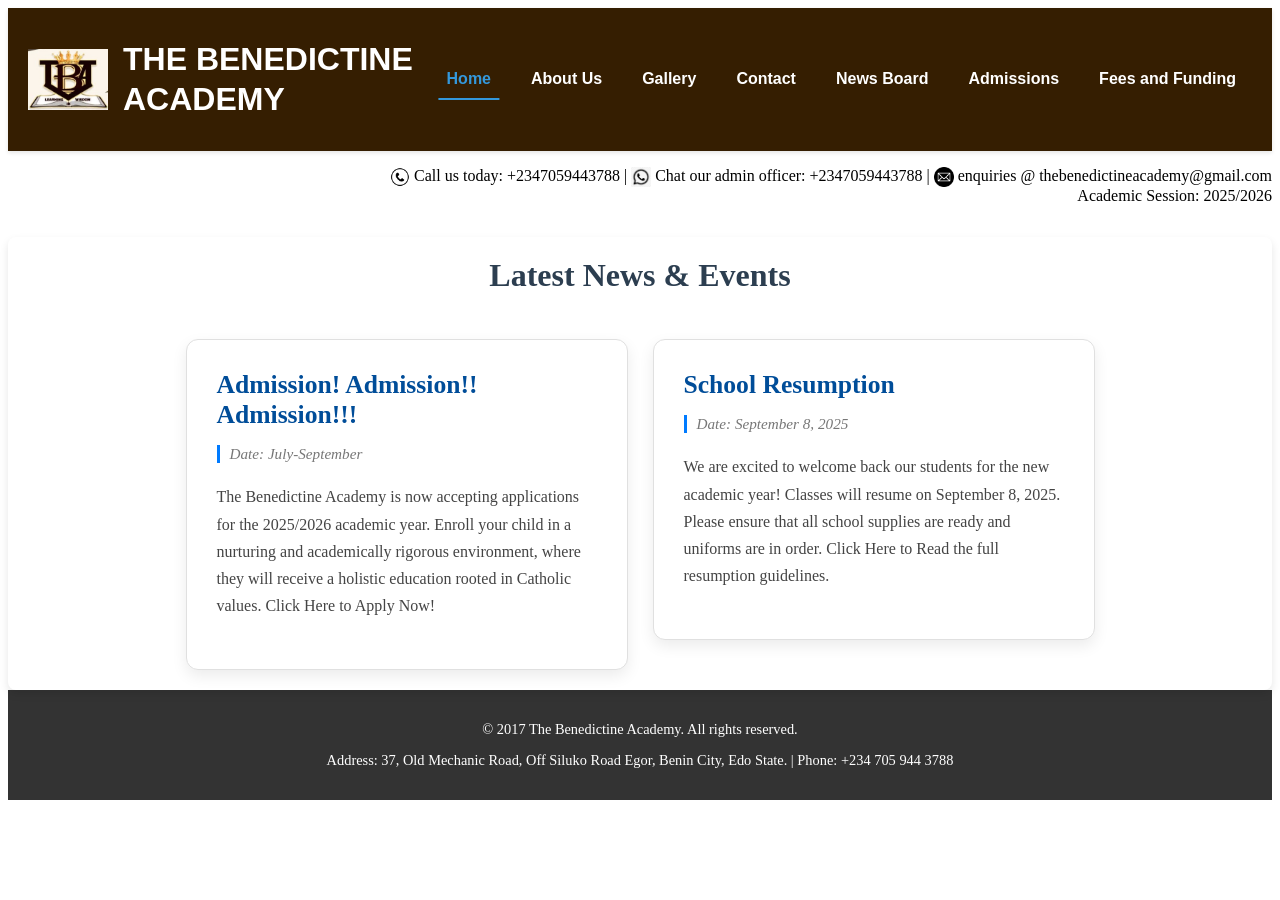
<file: news.html>
<!DOCTYPE html>
<html lang="en">
<head>
    <meta charset="UTF-8">
    <meta name="viewport" content="width=device-width, initial-scale=1.0">
    <link rel="icon" type="image/png" href="IMAGES/LOGO.jpg">
    <title>News Board</title>
    <link rel="stylesheet" href="style.css">
</head>
<body>
    <header>
        <div class="logo-and-name-container">
            <img src="IMAGES/LOGO.jpg" alt="School Logo" class="school-logo">
            <h1>THE BENEDICTINE <br>ACADEMY</br></h1>
        </div>
    
     <!-- This is the button for the hamburger menu on mobile -->
    <button class="menu-toggle" aria-label="Toggle navigation menu">
        <span></span>
        <span></span>
        <span></span>
    </button>

    <div class="nav-links">
        <nav>
    <ul>
        <li><a href="index.html" class="current-page">Home</a></li>
        <li><a href="about.html">About Us</a></li>
        <li><a href="gallery.html">Gallery</a></li>
        <li><a href="contact.html">Contact</a></li>
        <li><a href="news.html">News Board</a></li>
        <li><a href="admission.html">Admissions</a></li>
        <li><a href="fees.html">Fees and Funding</a></li>
    </ul>
</nav>
    </div>
        
    </header>
<main>
        <!-- Home Section -->
         <div class="header-contact-info">
    <p>
        <img src="IMAGES/phone.png" alt="Phone" style="width: 20px; height: 20px; vertical-align: middle;"> Call us today: +2347059443788   |   <img src="IMAGES/whatsapp.png" alt="WhatsApp" style="width: 20px; height: 20px; vertical-align: middle;"> Chat our admin officer: +2347059443788   |   <img src="IMAGES/email.png" alt="Email" style="width: 20px; height: 20px; vertical-align: middle;"> enquiries @ thebenedictineacademy@gmail.com <br>Academic Session: 2025/2026
    </p>

</div>
</main>
    <section id="info" class="page-section">
    <h2 class="section-title">Latest News & Events</h2>
    <div class="info-grid">
        <a href="admission.html" class="info-item-link">
            <div class="info-item">
                <h3 class="event-title">Admission! Admission!! Admission!!!</h3>
                <p class="event-date">Date: July-September</p>
                <p class="event-description">
                    The Benedictine Academy is now accepting applications for the 2025/2026 academic year. 
                    Enroll your child in a nurturing and academically rigorous environment,
                    where they will receive a holistic education rooted in Catholic values. 
                    Click Here to Apply Now!
                </p>
            </div>
        </a>

        <a href="resumptionrules.html" class="info-item-link">
            <div class="info-item">
                <h3 class="event-title">School Resumption</h3>
                <p class="event-date">Date: September 8, 2025</p>
                <p class="event-description">
                    We are excited to welcome back our students for the new academic year! 
                    Classes will resume on September 8, 2025. 
                    Please ensure that all school supplies are ready and uniforms are in order. 
                    Click Here to Read the full resumption guidelines.
                </p>
            </div>
        </a>
    </div>
</section>

    <footer>
        <p>&copy; 2017 The Benedictine Academy. All rights reserved.</p>
        <p>Address: 37, Old Mechanic Road, Off Siluko Road Egor, Benin City, Edo State. | Phone: +234 705 944 3788</p>
    </footer>
    <script>
    // Get the menu button and the navigation links
const menuToggle = document.querySelector('.menu-toggle');
const navLinks = document.querySelector('.nav-links');

// Add a click event listener to the menu button
menuToggle.addEventListener('click', () => {
    // Toggle the 'active' class on the nav links to show/hide them
    navLinks.classList.toggle('active');
});

</script>
</body>
</html>
</file>
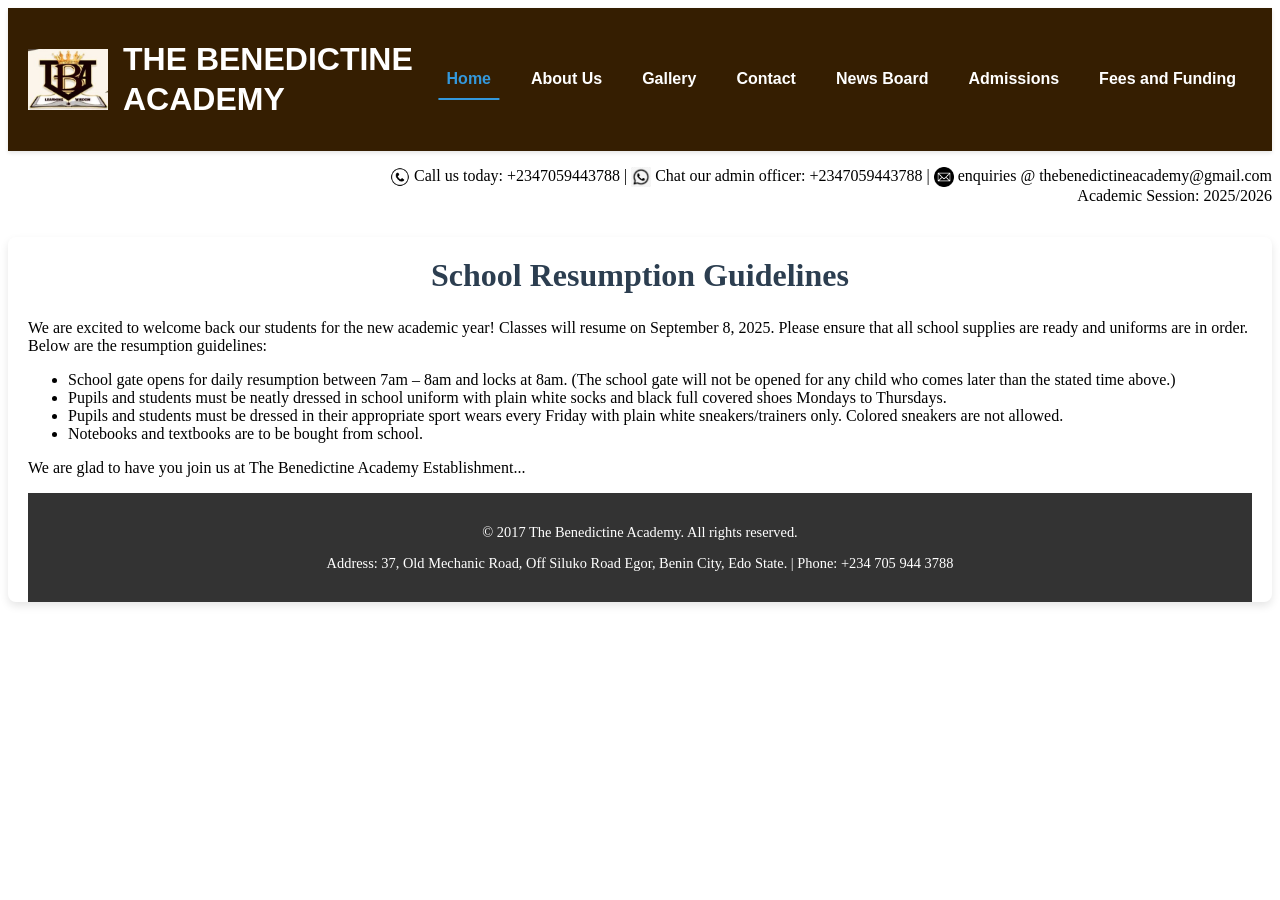
<file: resumptionrules.html>
<!DOCTYPE html>
<html lang="en">
<head>
    <meta charset="UTF-8">
    <meta name="viewport" content="width=device-width, initial-scale=1.0">
    <link rel="icon" type="image/png" href="IMAGES/LOGO.jpg">
    <title>Resumption Guidelines</title>
    <link rel="stylesheet" href="style.css">
</head>
<body>
   <header>
        <div class="logo-and-name-container">
            <img src="IMAGES/LOGO.jpg" alt="School Logo" class="school-logo">
            <h1>THE BENEDICTINE <br>ACADEMY</br></h1>
        </div>
    
     <!-- This is the button for the hamburger menu on mobile -->
    <button class="menu-toggle" aria-label="Toggle navigation menu">
        <span></span>
        <span></span>
        <span></span>
    </button>

    <div class="nav-links">
        <nav>
    <ul>
        <li><a href="index.html" class="current-page">Home</a></li>
        <li><a href="about.html">About Us</a></li>
        <li><a href="gallery.html">Gallery</a></li>
        <li><a href="contact.html">Contact</a></li>
        <li><a href="news.html">News Board</a></li>
        <li><a href="admission.html">Admissions</a></li>
        <li><a href="fees.html">Fees and Funding</a></li>
    </ul>
</nav>
    </div>
        
    </header>

    <!-- Contact Info in Header -->
    <main>
         <div class="header-contact-info">
    <p>
        <img src="IMAGES/phone.png" alt="Phone" style="width: 20px; height: 20px; vertical-align: middle;"> Call us today: +2347059443788   |   <img src="IMAGES/whatsapp.png" alt="WhatsApp" style="width: 20px; height: 20px; vertical-align: middle;"> Chat our admin officer: +2347059443788   |   <img src="IMAGES/email.png" alt="Email" style="width: 20px; height: 20px; vertical-align: middle;"> enquiries @ thebenedictineacademy@gmail.com <br>Academic Session: 2025/2026
    </p>

</div>

    <main>
        <section id="resumption-rules" class="page-section">
            <h2 class="section-title">School Resumption Guidelines</h2>
            <p>We are excited to welcome back our students for the new 
            academic year! Classes will resume on September 8, 2025. 
            Please ensure that all school supplies are ready and uniforms 
            are in order. Below are the resumption guidelines:</p>
<ul>
    <li>School gate opens for daily resumption between 7am – 8am and locks at 8am. (The school gate will not be opened for any child who comes later than the stated time above.)</li>
    <li>Pupils and students must be neatly dressed in school uniform with plain white socks and black full covered shoes Mondays to Thursdays.</li>
    <li>Pupils and students must be dressed in their appropriate sport wears every Friday with plain white sneakers/trainers only. Colored sneakers are not allowed.</li>
    <li>Notebooks and textbooks are to be bought from school.</li>
</ul>

<p>We are glad to have you join us at The Benedictine Academy Establishment...</p>


<footer>
        <p>&copy; 2017 The Benedictine Academy. All rights reserved.</p>
        <p>Address: 37, Old Mechanic Road, Off Siluko Road Egor, Benin City, Edo State. | Phone: +234 705 944 3788</p>
    </footer>
    <script>
    // Get the menu button and the navigation links
const menuToggle = document.querySelector('.menu-toggle');
const navLinks = document.querySelector('.nav-links');

// Add a click event listener to the menu button
menuToggle.addEventListener('click', () => {
    // Toggle the 'active' class on the nav links to show/hide them
    navLinks.classList.toggle('active');
});

</script>
</body>
</html>
</file>
<file: style.css>
/* General Navigation Link Styling */
nav ul li a {
    color: #ecf0f1;
    text-decoration: none;
    padding: 0.75rem 1.25rem; /* Converted from 12px 20px */
    border-radius: 0.375rem; /* Converted from 6px */
    transition: all 0.3s ease-in-out;
    font-weight: 500;
    position: relative; /* Needed for the underline effect */
}

/* Hover Effect for all Links */
nav ul li a:hover {
    color: #3498db; /* A vibrant blue color */
}

/* The Underline Effect on Hover */
nav ul li a::after {
    content: '';
    position: absolute;
    width: 0;
    height: 0.125rem; /* Converted from 2px */
    bottom: -0.3125rem; /* Converted from -5px */
    left: 50%;
    transform: translateX(-50%);
    background-color: #3498db;
    transition: width 0.3s ease-in-out;
}

nav ul li a:hover::after {
    width: 80%;
}

/* --- The Current Page Styling --- */

nav ul li a.current-page {
    color: #3498db; /* Match the hover color */
    font-weight: bold;
    cursor: default;
}

/* The fixed underline for the current page */
nav ul li a.current-page::after {
    content: '';
    position: absolute;
    width: 80%; /* A consistent underline */
    height: 0.125rem; /* Converted from 2px */
    bottom: -0.3125rem; /* Converted from -5px */
    left: 50%;
    transform: translateX(-50%);
    background-color: #3498db;
}

/* Prevents the hover color change and the transition on the current page */
nav ul li a.current-page:hover {
    color: #3498db; /* Keeps the color consistent */
    background-color: transparent; /* Removes any hover background */
}


/* HOME PAGE */
/* Header & Navigation */
/*
    The main header container uses flexbox to align its children
    (the logo and the navigation/contact group).
    'flex-wrap: wrap' is crucial here, as it allows items to
    wrap to the next line when the screen is too narrow,
    keeping the layout from breaking.
*/
header {
    font-family: 'Arial', sans-serif;
    background-color: #351e01;
    color: white;
    padding: 0.625rem 1.25rem;
    display: flex;
    justify-content: space-between;
    align-items: center;
    flex-wrap: wrap;
    box-shadow: 0 0.125rem 0.25rem rgba(0, 0, 0, 0.1);
    position: relative;
}

/* Styles for the navigation links */
.nav-links {
    display: flex;
    gap: 2rem;
}

.nav-links a {
    color: white;
    text-decoration: none;
    font-weight: bold;
    transition: color 0.3s ease;
}

.nav-links a:hover {
    color: #f0c541; /* A light gold color on hover */
}

/* Styles for the hamburger menu button */
.menu-toggle {
    display: none; /* Hidden on large screens */
    flex-direction: column;
    justify-content: space-between;
    width: 1.875rem; /* Converted from 30px */
    height: 1.25rem; /* Converted from 20px */
    background: transparent;
    border: none;
    cursor: pointer;
    padding: 0;
}

.menu-toggle span {
    display: block;
    width: 100%;
    height: 0.1875rem; /* Converted from 3px */
    background-color: white;
    border-radius: 0.125rem; /* Converted from 2px */
    transition: transform 0.3s ease;
}

/* Media query to handle responsiveness */
@media screen and (max-width: 48rem) {
    /* (max-width: 768px) */

    /* Show the hamburger menu on small screens */
    .menu-toggle {
        display: flex;
    }

    /* Hide the navigation links by default on small screens */
    .nav-links {
        display: none;
        flex-direction: column;
        width: 100%;
        background-color: #351e01;
        position: absolute;
        top: 100%;
        left: 0;
        padding: 1rem 0;
        text-align: center;
        box-shadow: 0 0.125rem 0.25rem rgba(0, 0, 0, 0.1);
    }
    
    /* Display the nav links when the 'active' class is added by JavaScript */
    .nav-links.active {
        display: flex;
    }

    /* Adjust padding for individual links */
    .nav-links a {
        padding: 0.75rem 0;
        border-bottom: 0.0625rem solid rgba(255, 255, 255, 0.1);
    }
}


/*
    This container groups the navigation links and the contact info.
    We're using flexbox on this group to stack the nav and contact
    info vertically, and to align them to the right side of the header.
*/
.nav-and-contact-group {
    display: flex;
    flex-direction: column;
    align-items: flex-end; /* This aligns the items to the right */
    flex-wrap: wrap;
    gap: 0.5rem; /* Adds space between the nav and the contact info block */
}

.logo-and-name-container {
    display: flex;
    align-items: center;
    gap: 0.9375rem;
    font-size: 1rem;
    line-height: 2.5rem;
}

.school-logo {
    max-width: 5rem;
    height: auto;
}

nav ul {
    list-style: none;
    padding: 0;
    margin: 0;
    display: flex;
    flex-wrap: wrap;
    gap: 0.5rem; /* Added a small gap for spacing between nav links on smaller screens */
}

nav ul li a {
    color: white;
    text-decoration: none;
    padding: 0.5rem 1rem;
    border-radius: 0.3125rem;
    transition: background-color 0.3s ease;
}

nav ul li a:hover {
    background-color: #cf0a66;
}


/* Contact Info in Header*/
.header-contact-info {
    display: flex;
    flex-direction: column;
    text-align: right;
    font-size: 1rem;       /* Converted from 16px */
    gap: 0.625rem; /* Switched from a negative gap, which can cause layout issues. */
}

/* Hero Section */
.hero {
    background-color: #e9ecef;
    padding: 0.3125rem 0.625rem; /* Converted from 5px 10px */
    border-radius: 1.25rem;  /* Converted from 20px */
    margin-top: 0.20rem !important;    /* Converted from 60px */
    margin-bottom: 1.25rem; /* Converted from 20px */
    box-shadow: 0 0.125rem 0.25rem rgba(0, 0, 0, 0.1); /* Converted from 0 2px 4px */
    line-height: 0.8; /* Changed from 0.1, which is unreadable. Use a unitless value for best practice. */
}

.hero-content {
    max-width: 40rem; /* Converted from 800px */
    margin: 0 auto;
    font-family: Cambria, Cochin, Georgia, Times, 'Times New Roman', serif;
    text-align: center;
    padding: 1.25rem; /* Converted from 20px */
}

.hero h2 {
    color: #012953;
    margin-bottom: 1.25rem; /* Converted from 20px */
}

.cta-button { 
    display: inline-block;
    background-color: #b3005a;
    font-family: 'Trebuchet MS', 'Lucida Sans Unicode', 'Lucida Grande', 'Lucida Sans', Arial, sans-serif;
    color: white;
    padding: 0.625rem 1.25rem; /* Converted from 10px 20px */
    text-decoration: none;
    border-radius: 0.3125rem; /* Converted from 5px */
    margin-top: 0.625rem;     /* Converted from 10px */
    transition: background-color 0.3s ease;
}

.cta-button:hover {
    background-color: #004080;
}

/* Image Slider */
.image-slider-container {
    position: relative;
    max-width: 56.25rem; /* Converted from 900px */
    margin: 1.25rem auto; /* Converted from 20px */
    overflow: hidden;
    border-radius: 0.625rem; /* Converted from 10px */
    box-shadow: 0 1.25rem 1.25rem rgba(0, 0, 0, 0.2); /* Converted from 0 20px 20px */
}

.slider-img {
    width: 100%;
    height: auto;
    display: none;
}

.slider-img.active {
    display: block;
}

.slider-btn {
    position: absolute;
    top: 50%;
    transform: translateY(-50%);
    background: rgba(0, 0, 0, 0.5);
    color: white;
    border: none;
    padding: 0.9375rem; /* Converted from 15px */
    cursor: pointer;
    font-size: 1.25rem; /* Converted from 20px */
    transition: background 0.3s ease;
    z-index: 10;
}

.slider-btn:hover {
    background: rgba(0, 0, 0, 0.8);
}

.prev-btn {
    left: 0.625rem; /* Converted from 10px */
}

.next-btn {
    right: 0.625rem; /* Converted from 10px */
}


/* Features Section */
.features {
    /*
        The 'auto-fit' and 'minmax' properties make this grid
        automatically adjust the number of columns based on
        the available space and the minimum size of each card.
        This is the correct approach for a responsive grid.
    */
    display: grid;
    grid-template-columns: repeat(auto-fit, minmax(18.75rem, 1fr));
    gap: 1.25rem;
    margin-bottom: 1.875rem;
}

.feature-card {
    background-color: rgb(253, 243, 224);
    padding: 1.25rem;
    border-radius: 0.5rem;
    box-shadow: 0 0.125rem 0.25rem rgba(0, 0, 0, 0.1);
    text-align: center;
}

.feature-card img {
    /*
        This is the most important change.
        'max-width: 100%' ensures the image never overflows its container,
        while 'height: auto' maintains the correct aspect ratio,
        preventing the image from being distorted.
    */
    max-width: 100%;
    height: auto;
    margin-bottom: 0.125rem;
}

.feature-card h3 {
    color: #b35100;
    margin-bottom: 0.625rem;
}

.feature-card p {
    color: #333;
    font-size: 1.125rem;
    line-height: 1.5;
    margin-bottom: 0.9375rem;
}


/* News Section */
.news-item {
    background-color: #f8f9fa;
    border-left: 0.3125rem solid #0056b3; /* Converted from 5px */
    padding: 0.9375rem;  /* Converted from 15px */
    border-radius: 0.3125rem; /* Converted from 5px */
    box-shadow: 0 0.0625rem 0.1875rem rgba(0, 0, 0, 0.05); /* Converted from 0 1px 3px */
    margin-bottom: 0.625rem; /* Converted from 10px */
    font-size: 1.25rem; /* Converted from 20px */
}

.news-item h3 {
    color: #000000;
    margin-bottom: 0.3125rem; /* Converted from 5px */
}

.news-item a {
    color: #0056b3;
    text-decoration: none;
    transition: color 0.3s ease;
}

/* Contact Form */
.contact-form {
    max-width: 37.5rem; /* Converted from 600px */
    margin: 0 auto;
    background-color: white;
    padding: 1.875rem; /* Converted from 30px */
    border-radius: 0.5rem; /* Converted from 8px */
    box-shadow: 0 0.25rem 0.5rem rgba(0, 0, 0, 0.1); /* Converted from 0 4px 8px */
    margin-top: 1.25rem; /* Converted from 20px */
    color: rgb(54, 3, 3);
}

.section-title {
    color: #ff0000;
    margin-top: 1.25rem; /* Converted from 20px */
    font-size: 1.5rem; /* Converted from 24px */
    text-align: center;
}

.contact-form label {
    display: block;
    margin-bottom: 0.5rem; /* Converted from 8px */
    font-weight: bold;
    margin-top: 0.5rem;   /* Converted from 8px */
}

.contact-form input,
.contact-form textarea {
    width: 100%;
    padding: 0.625rem;  /* Converted from 10px */
    margin-bottom: 1.25rem; /* Converted from 20px */
    border: 0.0625rem solid #ccc; /* Converted from 1px */
    border-radius: 0.3125rem; /* Converted from 5px */
    box-sizing: border-box;
}

.contact-form button.cta-button {
    width: 100%;
    border: none;
    cursor: pointer;
    text-align: center;
}

/* Examinations Section */
.exams-section {
    text-align: center;
    padding: 0.625rem 0.625rem; /* Converted from 10px 10px */
    background-color: #f7f7f7;
}

.exams-section .section-title {
    font-size: 1.25rem; /* Converted from 20px */
    margin-bottom: 0.625rem; /* Converted from 10px */
    color: #b35100;
}

.exams-section .section-description {
    font-size: 1.1rem;
    color: #666;
    margin-bottom: 0.625rem; /* Converted from 10px */
    margin-top: 0.3125rem; /* Converted from 5px */
    line-height: 1.5;
    font-family: 'Arial', sans-serif;
    font-weight: 400;
    text-align: center;
    max-width: 50rem; /* Converted from 800px */
    margin-left: auto;
    margin-right: auto;
    padding: 0 1.25rem; /* Converted from 0 20px */
}

.exams-logos {
    display: flex;
    justify-content: center;
    align-items: center;
    flex-wrap: wrap;
    gap: 2.5rem; /* Converted from 40px */
}

.exams-logos img {
    max-width: 6.25rem; /* Converted from 100px */
    height: auto;
    flex: 1 0 7.5rem; /* Converted from 120px */
    object-fit: contain; 
    transition: all 0.3s ease;
}

.exams-logos img:hover {
    opacity: 1; /* Fully opaque on hover */
    transform: scale(1.1);
}

/* Footer */
footer {
    background-color: #333;
    color: white;
    text-align: center;
    padding: 1rem 0;
    font-size: 0.9rem;
    margin-top: auto; /* Pushes the footer to the bottom */
    flex-shrink: 0; /* Prevents the footer from shrinking */
    
}

/* ABOUT PAGE */
/* About Section */
#about-us {
    padding: 2.5rem 1.25rem; /* Converted from 40px 20px */
    border-radius: 0.5rem;  /* Converted from 8px */
    box-shadow: 0 0.25rem 0.5rem rgba(0, 0, 0, 0.1); /* Converted from 0 4px 8px */
}

.intro {
    background-color: rgb(255, 255, 255);
    padding: 1.25rem; /* Converted from 20px */
    border-radius: 0.5rem;  /* Converted from 8px */
    box-shadow: 0 0.125rem 0.25rem rgba(0, 0, 0, 0.1); /* Converted from 0 2px 4px */
    margin-bottom: 1.25rem; /* Converted from 20px */
}

.found {
    color: #333;
    margin-bottom: 1.25rem; /* Converted from 20px */
    font-size: 1.1rem;
    line-height: 1.6;
    background-color: #f9f9f9;
    padding: 0.9375rem; /* Converted from 15px */
    border-radius: 0.3125rem; /* Converted from 5px */
    box-shadow: 0 0.0625rem 0.1875rem rgba(0, 0, 0, 0.1); /* Converted from 0 1px 3px */
    font-family: Arial, sans-serif;
    font-weight: 400;
    text-align: center;
}

.about-section {
    background-color: rgb(255, 255, 255);
    padding: 1.25rem; /* Converted from 20px */
    border-radius: 0.5rem;  /* Converted from 8px */
    box-shadow: 0 0.125rem 0.25rem rgba(0, 0, 0, 0.1); /* Converted from 0 2px 4px */
    margin-bottom: 1.25rem; /* Converted from 20px */
    flex: 1;
}

.about-section h2 {
    color: #0056b3;
    margin-bottom: 0.9375rem; /* Converted from 15px */
}

.about-section ul {
    list-style: disc;
    padding-left: 1.25rem; /* Converted from 20px */
}

.about-section li {
    margin-bottom: 0.5rem; /* Converted from 8px */
}

.school-building-img {
    width: 100%;
    max-width: 31.25rem; /* Converted from 500px */
    height: auto;
    border-radius: 0.5rem;  /* Converted from 8px */
    box-shadow: 0 0.9375rem 1.25rem rgba(0, 0, 0, 0.1); /* Converted from 0 15px 20px */
}

.mission-container {
    display: flex;
    flex-wrap: wrap; /* Allows items to stack on smaller screens */
    align-items: center;
    gap: 2rem; /* Already a relative unit */
    margin-bottom: 1.25rem; /* Converted from 20px */
}

/* GALLERY PAGE */
/* Gallery Section Styles */

/*
    The slideshow container is now more responsive. It will always take up
    100% of the available width, but it won't get wider than 62.5rem.
    Setting 'height: auto' ensures the images keep their aspect ratio.
*/
.slideshow-container {
    max-width: 62.5rem; /* Converted from 1000px */
    width: 100%;
    position: relative;
    margin: auto;
    overflow: hidden; /* Ensures images don't spill out */
}

/*
    These rules ensure the images themselves are fully responsive.
    They will fill the container but won't be distorted.
*/
.mySlides {
    display: none;
    opacity: 0;
    transition: opacity 1s ease-in-out;
}

.mySlides.fade {
    opacity: 1;
    display: block; /* Ensure a slide is displayed when it fades in */
}

.mySlides img {
    width: 100%;
    height: auto;
    object-fit: cover;
}

/*
    The navigation buttons now use a media query to adjust their size
    on smaller screens, making them easier to tap on a phone.
*/
.prev, .next {
    cursor: pointer;
    position: absolute;
    top: 50%;
    width: auto;
    padding: 1rem; /* Converted from 16px */
    margin-top: -1.375rem; /* Converted from -22px */
    color: white;
    font-weight: bold;
    font-size: 1.125rem; /* Converted from 18px */
    transition: 0.6s ease;
    border-radius: 0 0.1875rem 0.1875rem 0; /* Converted from 3px */
    user-select: none;
    background-color: rgba(0,0,0,0.5);
}

/* Position the "next button" to the right */
.next {
    right: 0;
    border-radius: 0.1875rem 0 0 0.1875rem; /* Converted from 3px */
}

/* On hover, add a black background with a little transparency */
.prev:hover, .next:hover {
    background-color: rgba(0,0,0,0.8);
}

/*
    Media query for smaller screens (less than 768px wide)
    This makes the buttons a little smaller for mobile devices.
*/
@media only screen and (max-width: 48rem) {
    .prev, .next {
        font-size: 1rem;
        padding: 0.75rem;
    }
}

.gallery-grid {
    display: grid;
    grid-template-columns: repeat(auto-fit, minmax(17.5rem, 1fr)); /* Converted from 280px */
    gap: 0.9375rem; /* Converted from 15px */
    padding: 0.625rem; /* Converted from 10px */
    justify-content: center;
}

.gallery-item {
    width: 100%;
    height: auto;
    border-radius: 0.5rem; /* Converted from 8px */
    box-shadow: 0 0.25rem 0.5rem rgba(0, 0, 0, 0.1); /* Converted from 4px 8px */
    transition: transform 0.2s ease-in-out;
}

.gallery-item:hover {
    transform: scale(1.03);
}

.page-section {
    margin-top: 1rem; /* Converted from 50px */
    margin-bottom: 0;
    border-radius: 0.5rem; /* Converted from 8px */
    height: auto;
    box-shadow: 0 0.25rem 0.5rem rgba(0, 0, 0, 0.1); /* Converted from 4px 8px */
    position: relative;
    overflow: hidden;
    padding-left: 1.25rem; /* Converted from 20px */
    padding-right: 1.25rem; /* Converted from 20px */
    font-size: medium;
}

/* CONTACT PAGE */
/* Contact Form Styles */
.contact-form {
    max-width: 600px;
    margin: 0 auto;
    background-color: white;
    padding: 30px;
    border-radius: 8px;
    box-shadow: 0 4px 8px rgba(0, 0, 0, 0.1);
}

.contact-form label {
    display: block;
    margin-bottom: 8px;
    font-weight: bold;
}

.contact-form input,
.contact-form textarea {
    width: 100%;
    padding: 10px;
    margin-bottom: 20px;
    border: 1px solid #ccc;
    border-radius: 5px;
    box-sizing: border-box; /* Ensures padding doesn't affect the total width */
}

.contact-form button.cta-button {
    width: 100%;
    border: none;
    cursor: pointer;
    text-align: center;
}

/* INFO PAGE */
/* Styling for the info section container */
.info-grid {
    display: flex;
    flex-wrap: wrap;
    justify-content: center;
    gap: 1.5625rem; /* Converted from 25px */
    padding: 1.25rem; /* Converted from 20px */
}

/* Styling for each individual info item card */
.info-item {
    background-color: #ffffff;
    border: 0.0625rem solid #e0e0e0; /* Converted from 1px */
    border-radius: 0.75rem; /* Converted from 12px */
    box-shadow: 0 0.375rem 0.9375rem rgba(0, 0, 0, 0.08); /* Converted from 6px 15px */
    padding: 1.875rem; /* Converted from 30px */
    max-width: 23.75rem; /* Converted from 380px */
    transition: all 0.4s cubic-bezier(0.25, 0.8, 0.25, 1);
    text-align: left;
    position: relative;
    overflow: hidden;
}

.info-item-link {
    text-decoration: none;
}

/* A subtle hover effect with a card lift and shadow change */
.info-item:hover {
    transform: translateY(-0.5rem); /* Converted from -8px */
    box-shadow: 0 0.625rem 1.5625rem rgba(0, 0, 0, 0.12); /* Converted from 10px 25px */
}

/* A pseudo-element for a subtle background glow on hover */
.info-item::after {
    content: '';
    position: absolute;
    top: 0;
    left: 0;
    width: 100%;
    height: 100%;
    background: radial-gradient(circle, rgba(0,77,153,0.1) 0%, transparent 60%);
    opacity: 0;
    transition: opacity 0.4s ease-in-out;
}

.info-item:hover::after {
    opacity: 1;
}

/* Styling for the event title */
.event-title {
    font-size: 1.6rem;
    color: #004d99 !important;
    margin-top: 0;
    margin-bottom: 0.625rem; /* Converted from 10px */
    font-weight: 700;
}

/* Styling for the event date */
.event-date {
    font-style: italic;
    color: #777;
    font-size: 0.95rem;
    margin-bottom: 1.25rem; /* Converted from 20px */
    border-left: 0.1875rem solid #007bff; /* Converted from 3px */
    padding-left: 0.625rem; /* Converted from 10px */
}

/* Styling for the event description */
.event-description {
    color: #444;
    line-height: 1.7;
    margin-bottom: 1.25rem; /* Converted from 20px */
}


/* ONLINE APPLICATION PAGE */
/* Styling for the online application section */
.online-application-section {
    max-width: 50rem; /* Converted from 800px */
    margin: 2rem auto;
    padding: 2rem;
    background-color: #fff;
    border-radius: 0.5rem; /* Converted from 8px */
    box-shadow: 0 0.125rem 0.625rem rgba(0, 0, 0, 0.1); /* Converted from 2px 10px */
    line-height: 1.6;
}

.online-application-section h2 {
    color: #333;
    font-size: 1.8rem;
    border-bottom: 0.125rem solid #eee; /* Converted from 2px */
    padding-bottom: 0.5rem;
    margin-bottom: 1.5rem;
}

.online-application-section ol {
    list-style-type: none;
    padding: 0;
}

.online-application-section li {
    margin-bottom: 1.5rem;
}

.online-application-section li strong {
    color: #000;
}

.online-application-section li em {
    color: #e53935;
    font-style: italic;
    font-weight: bold;
}

.note-box {
    background-color: #fce4ec;
    border-left: 0.3125rem solid #d81b60; /* Converted from 5px */
    padding: 1rem;
    margin-top: 2rem;
    border-radius: 0.25rem; /* Converted from 4px */
}

.note-box p {
    margin: 0;
    color: #444;
}

/* Styling for the Apply Now Button */
.apply-now-button {
    display: inline-block;
    padding: 0.75rem 1.5rem; /* Converted from 12px 24px */
    font-size: 1rem; /* Converted from 16px */
    font-weight: 600;
    color: #ffffff;
    background-color: #351e01;
    margin-top: 1rem;
    text-decoration: none;
    border: none;
    border-radius: 0.375rem; /* Converted from 6px */
    box-shadow: 0 0.25rem 0.375rem rgba(0, 0, 0, 0.1); /* Converted from 4px 6px */
    transition: background-color 0.3s ease, transform 0.3s ease, box-shadow 0.3s ease;
}

/* Hover effect */
.apply-now-button:hover {
    background-color: #0056b3;
    transform: translateY(-0.125rem); /* Converted from -2px */
    box-shadow: 0 0.375rem 0.75rem rgba(0, 0, 0, 0.15); /* Converted from 6px 12px */
}

/* Active (click) effect */
.apply-now-button:active {
    transform: translateY(0);
    box-shadow: 0 0.125rem 0.25rem rgba(0, 0, 0, 0.1); /* Converted from 2px 4px */
}

.center-container {
    text-align: center;
}

/* ADMISSION FORM PAGE */
/* Admission Form Styles */
.admission-form-container {
    background: #fff;
    padding: 2rem;
    border-radius: 0.5rem; /* Converted from 8px */
    box-shadow: 0 0 0.625rem rgba(0, 0, 0, 0.1); /* Converted from 10px */
    max-width: 37.5rem; /* Converted from 600px */
    margin: auto;
}

.admission-form-container h2 {
    color: #7a5a14;
    text-align: center;
}

.form-group {
    margin-bottom: 1rem;
}

label {
    display: block;
    margin-bottom: 0.5rem;
    font-weight: bold;
}

input[type="text"],
input[type="email"],
input[type="tel"],
select,
textarea {
    width: 100%;
    padding: 0.75rem;
    border: 0.0625rem solid #ccc; /* Converted from 1px */
    border-radius: 0.25rem; /* Converted from 4px */
    box-sizing: border-box;
    font-size: 1rem;
}

.submit-button {
    display: block;
    width: 100%;
    padding: 1rem;
    background: #7a5a14;
    color: #fff;
    border: none;
    border-radius: 0.25rem; /* Converted from 4px */
    font-size: 1.1rem;
    cursor: pointer;
    transition: background-color 0.3s ease;
}

.submit-button:hover {
    background: #351e01;
}

.radio-group {
    display: flex;
    align-items: center;
    gap: 0.9375rem; /* Converted from 15px */
}

/* FEES AND FUNDING PAGE */
/* Section Backgrounds */
#fees-and-funding {
    background-color: #f8f9fa; /* A very light gray background */
}

#other-requirements {
    background-color: #ffffff; /* Use a different background for visual separation */
}

/* General Container */
.fees-container, .requirements-container {
    max-width: 56.25rem; /* Converted from 900px */
    margin: 0 auto;
    margin-top: 4.375rem; /* Converted from 70px */
    text-align: center;
    padding: 1.25rem; /* Converted from 20px */
    box-shadow: 0 0.25rem 0.9375rem rgba(0, 0, 0, 0.1); /* Converted from 4px 15px */
}

/* Section Titles */
.section-title {
    font-size: 2em;
    color: #2c3e50;
    margin-bottom: 1.5625rem; /* Converted from 25px */
}

/* Table Styling */
.fees-table-wrapper {
    overflow-x: auto;
    margin-bottom: 1.875rem; /* Converted from 30px */
}

table {
    width: 100%;
    border-collapse: collapse;
    background-color: #ffffff;
    box-shadow: 0 0.25rem 0.9375rem rgba(0, 0, 0, 0.1); /* Converted from 4px 15px */
    border-radius: 0.5rem; /* Converted from 8px */
    overflow: hidden;
}

th, td {
    padding: 0.9375rem; /* Converted from 15px */
    border-bottom: 0.0625rem solid #dfe4e6; /* Converted from 1px */
    text-align: left;
    color: #34495e;
}

thead th {
    background-color: #eaf2f8;
    font-weight: bold;
    text-transform: uppercase;
    font-size: 0.9em;
    letter-spacing: 0.03125rem; /* Converted from 0.5px */
}

.serial-number {
    width: 5%;
    text-align: center;
}

/* Align values to the right for financial clarity */
td:nth-child(n+3) {
    text-align: right;
}

.total-row {
    font-weight: bold;
    background-color: #f0f4f7;
    border-top: 0.125rem solid #34495e; /* Converted from 2px */
}

/* List Styling */
.requirements-list,
.notes-list {
    list-style-type: disc;
    text-align: left;
    margin: 0 auto 1.875rem; /* Converted from 30px */
    padding-left: 1.25rem; /* Converted from 20px */
    color: #555;
    font-size: 1.1em;
    line-height: 1.6;
}

.requirements-list li,
.notes-list li {
    margin-bottom: 0.625rem; /* Converted from 10px */
}

.section-note {
    margin-top: 2.5rem; /* Converted from 40px */
}

.welcome-message {
    font-style: italic;
    color: #7f8c8d;
    margin-top: 1.875rem; /* Converted from 30px */
}

.payment-details {
    text-align: left;
    padding: 1.875rem; /* Converted from 30px */
    background-color: #f0f8ff;
    border-radius: 0.75rem; /* Converted from 12px */
    box-shadow: 0 0.25rem 0.9375rem rgba(0, 0, 0, 0.1); /* Converted from 4px 15px */
    margin-top: 1.875rem; /* Converted from 30px */
}

.payment-details h3 {
    font-size: 1.6em;
    color: #2c3e50;
    margin-bottom: 0.9375rem; /* Converted from 15px */
    border-bottom: 0.125rem solid #eecd60; /* Converted from 2px */
    padding-bottom: 0.5rem; /* Converted from 8px */
    display: inline-block;
}

.payment-details p {
    color: #555;
    line-height: 1.6;
    margin-bottom: 1.25rem; /* Converted from 20px */
}

.payment-details ul {
    list-style-type: none;
    padding: 0;
    margin-left: 0.625rem; /* Converted from 10px */
}

.payment-details ul li {
    margin-bottom: 0.75rem; /* Converted from 12px */
    color: #333;
    font-size: 1.1em;
    display: flex;
    align-items: center;
    gap: 0.625rem; /* Converted from 10px */
}

.payment-details ul li strong {
    color: #331e02;
}

.copy-account-row {
    display: flex;
    align-items: center;
    gap: 0.625rem; /* Converted from 10px */
}

.copy-button {
    cursor: pointer;
    transition: transform 0.2s ease-in-out;
}

.copy-button:hover {
    transform: scale(1.1);
}

.copy-logo {
    width: 1.25rem; /* Converted from 20px */
    height: 1.25rem; /* Converted from 20px */
    vertical-align: middle;
}

#copy-feedback {
    color: #27ae60;
    margin-top: 0.625rem; /* Converted from 10px */
    font-weight: bold;
    display: none;
    text-align: center;
}
</file>
